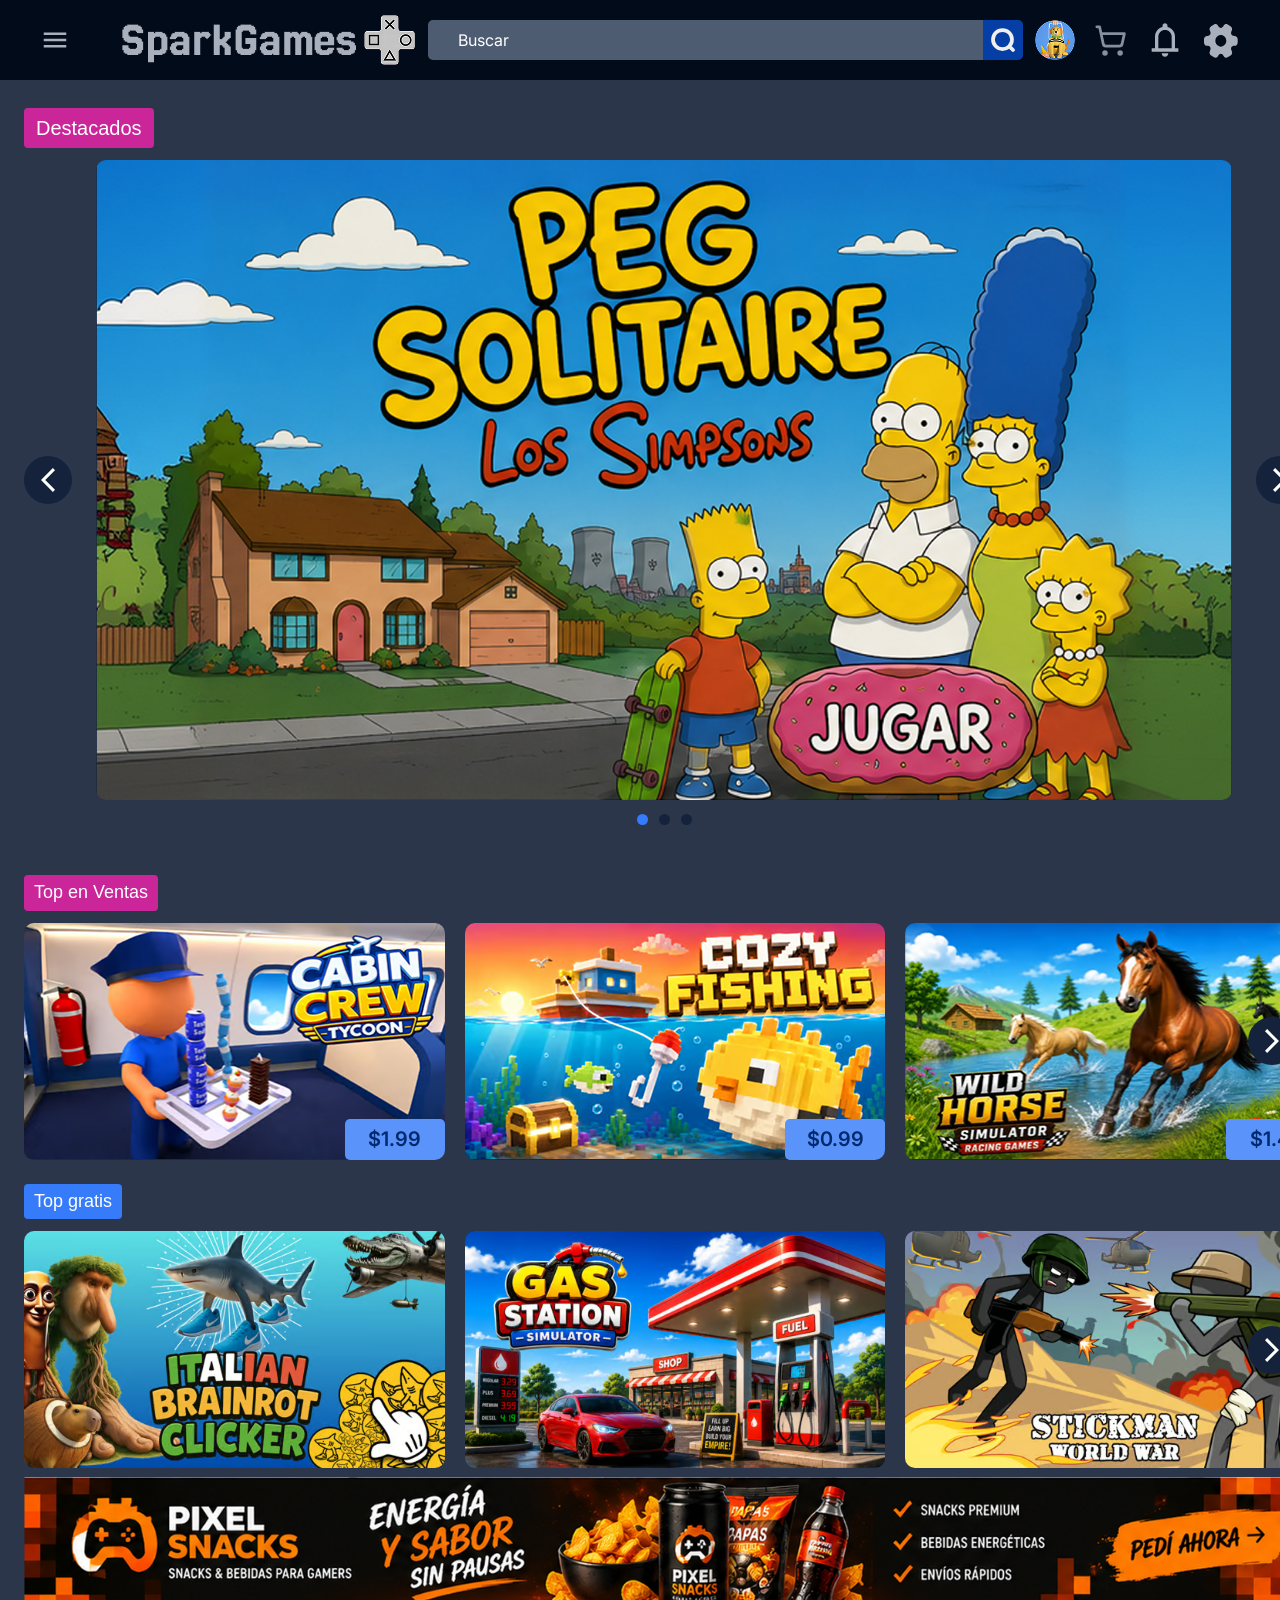
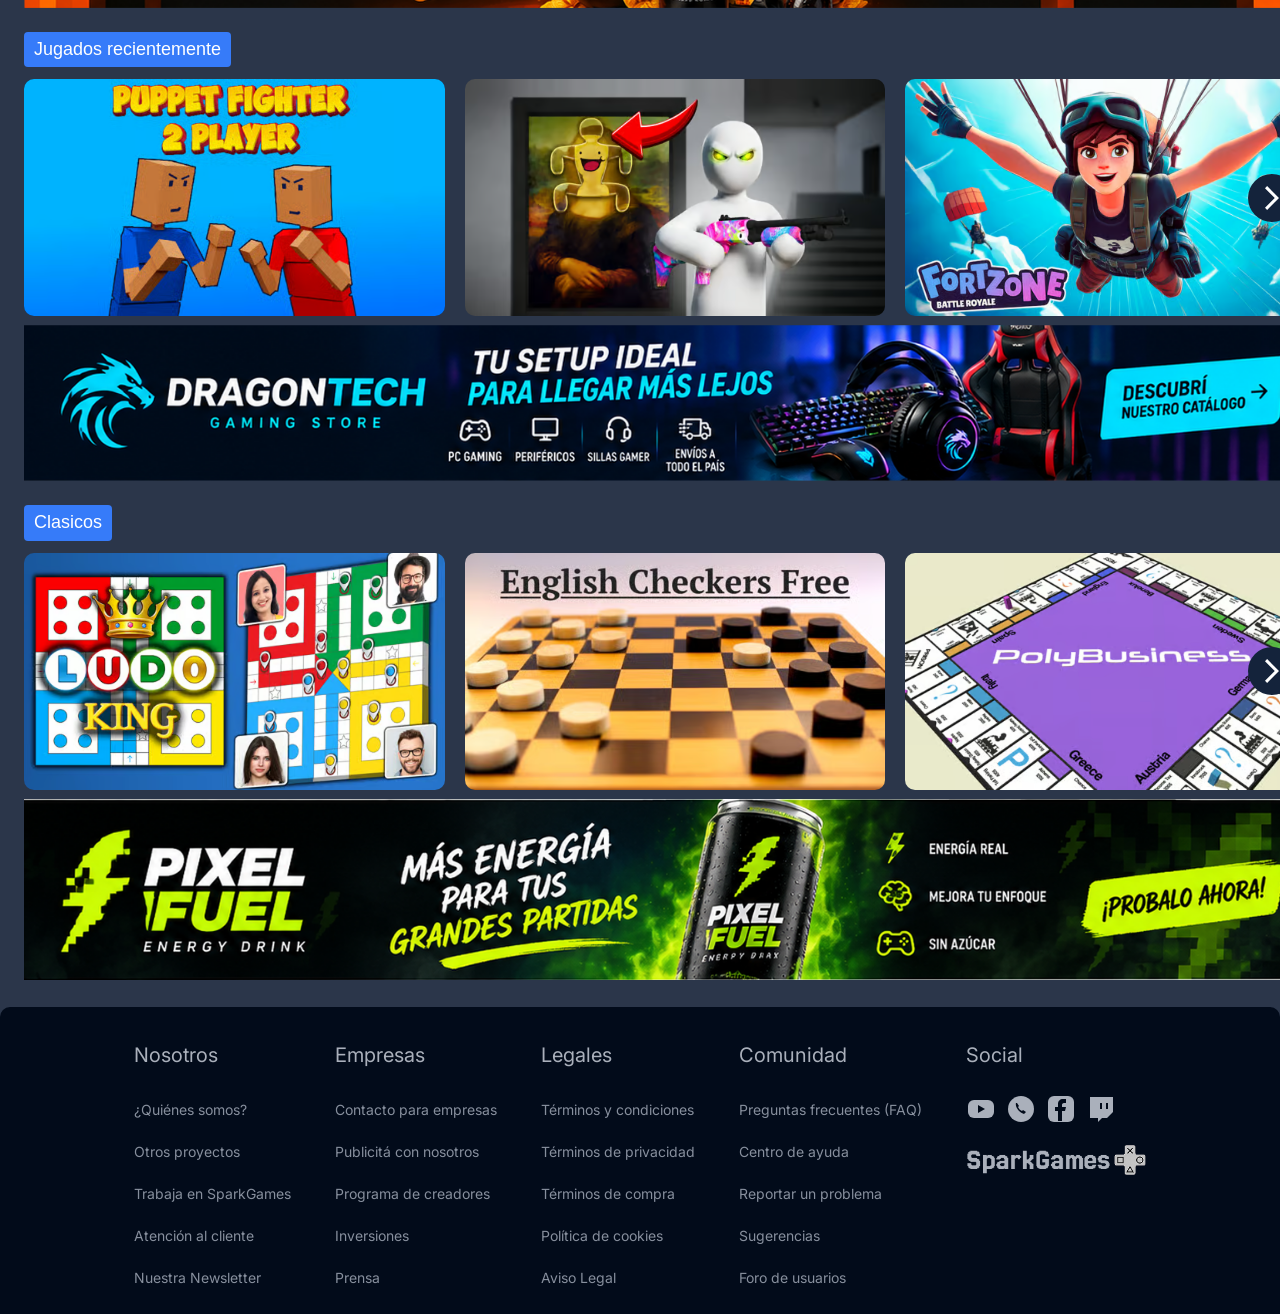
<file: index.html>
<!DOCTYPE html>
<html lang="es">
<head>
  <meta charset="UTF-8">
  <meta name="viewport" content="width=device-width, initial-scale=1.0">
  <title>SparkGames</title>
  <meta http-equiv="refresh" content="0; url=pages/home.html">
  <link rel="canonical" href="pages/home.html">
  <style>
    body { margin: 0; min-height: 100vh; display: grid; place-items: center;
           background: #2b364a; color: #aab0bb; font-family: Inter, sans-serif; }
    a { color: #5a93fa; }
  </style>
</head>
<body>
  <p>Redirigiendo a SparkGames… Si no pasa nada, <a href="pages/home.html">hacé clic acá</a>.</p>
  <script>window.location.replace('pages/home.html');</script>
</body>
</html>
</file>
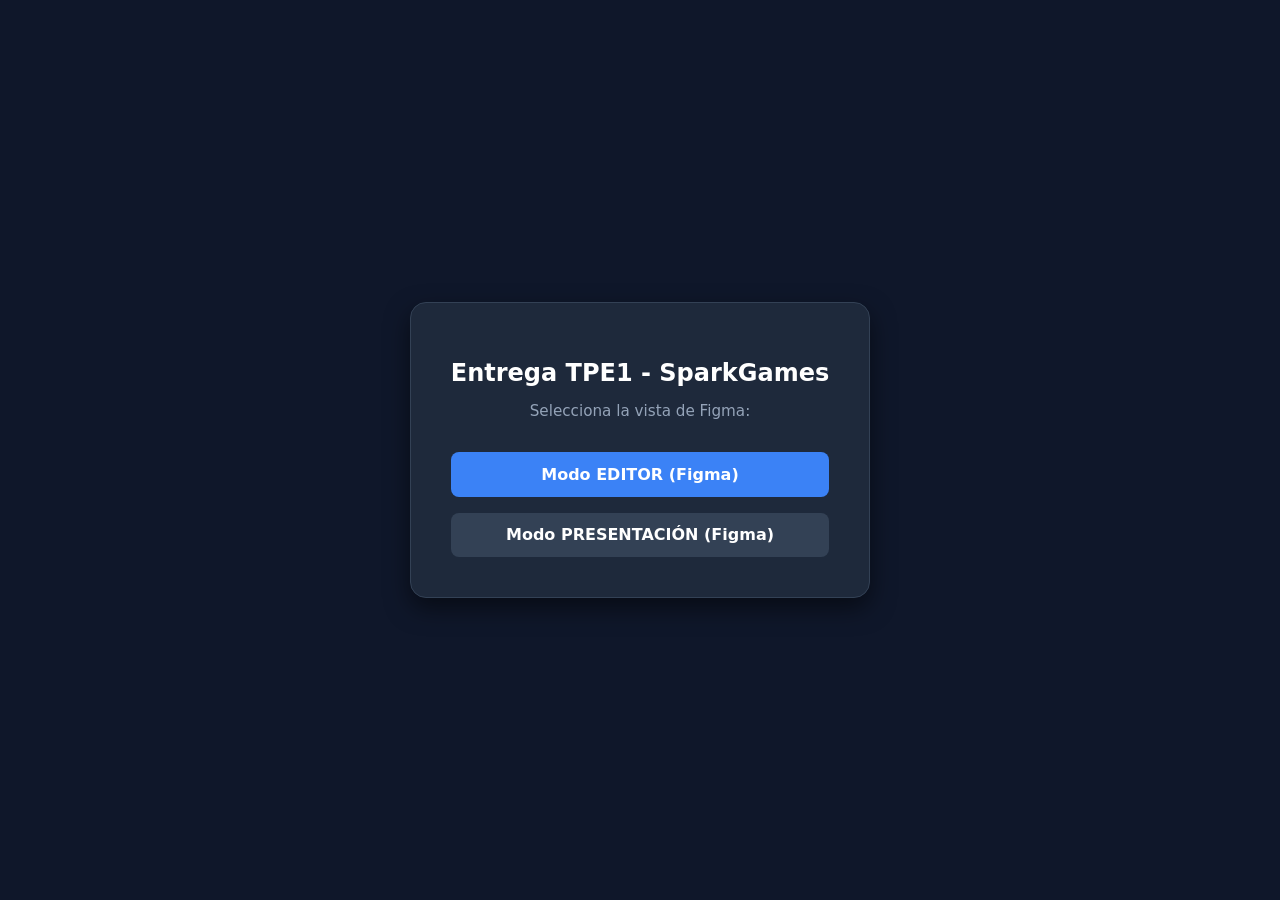
<file: figmaLinks.html>
<!DOCTYPE html>
<html lang="es">
<head>
  <meta charset="UTF-8">
  <meta name="viewport" content="width=device-width, initial-scale=1.0">
  <title>Entrega TPE1 - Diseños e Interfaces</title>
  <style>
    body {
      font-family: system-ui, -apple-system, sans-serif;
      background-color: #0f172a;
      color: #ffffff;
      display: flex;
      flex-direction: column;
      align-items: center;
      justify-content: center;
      min-height: 100vh;
      margin: 0;
    }
    .card {
      background-color: #1e293b;
      padding: 2.5rem;
      border-radius: 1rem;
      box-shadow: 0 10px 25px rgba(0,0,0,0.5);
      text-align: center;
      max-width: 450px;
      border: 1px solid #334155;
    }
    h1 { font-size: 1.5rem; margin-bottom: 0.5rem; }
    p { color: #94a3b8; font-size: 0.95rem; margin-bottom: 2rem; }
    .btn-container { display: flex; flex-direction: column; gap: 1rem; }
    .btn {
      display: inline-block;
      padding: 0.8rem 1.5rem;
      border-radius: 0.5rem;
      font-weight: 600;
      text-decoration: none;
      transition: background-color 0.2s;
    }
    .btn-primary { background-color: #3b82f6; color: white; }
    .btn-primary:hover { background-color: #2563eb; }
    .btn-secondary { background-color: #334155; color: white; }
    .btn-secondary:hover { background-color: #475569; }
  </style>
</head>
<body>
  <div class="card">
    <h1>Entrega TPE1 - SparkGames</h1>
    <p>Selecciona la vista de Figma:</p>
    <div class="btn-container">
      <a href="https://www.figma.com/design/j3zXO9DObqk4wZ2m1Y1Tbn/Design-System?node-id=0-1&m=dev&t=R2q29YB2IANbfPMS-1" class="btn btn-primary" target="_blank" rel="noopener">
        Modo EDITOR (Figma)
      </a>
      <a href="https://www.figma.com/proto/j3zXO9DObqk4wZ2m1Y1Tbn/Design-System?node-id=445-3209&t=KeVTAkB7LEJyPxyY-1" class="btn btn-secondary" target="_blank" rel="noopener">
        Modo PRESENTACIÓN (Figma)
      </a>
    </div>
  </div>
</body>
</html>
</file>
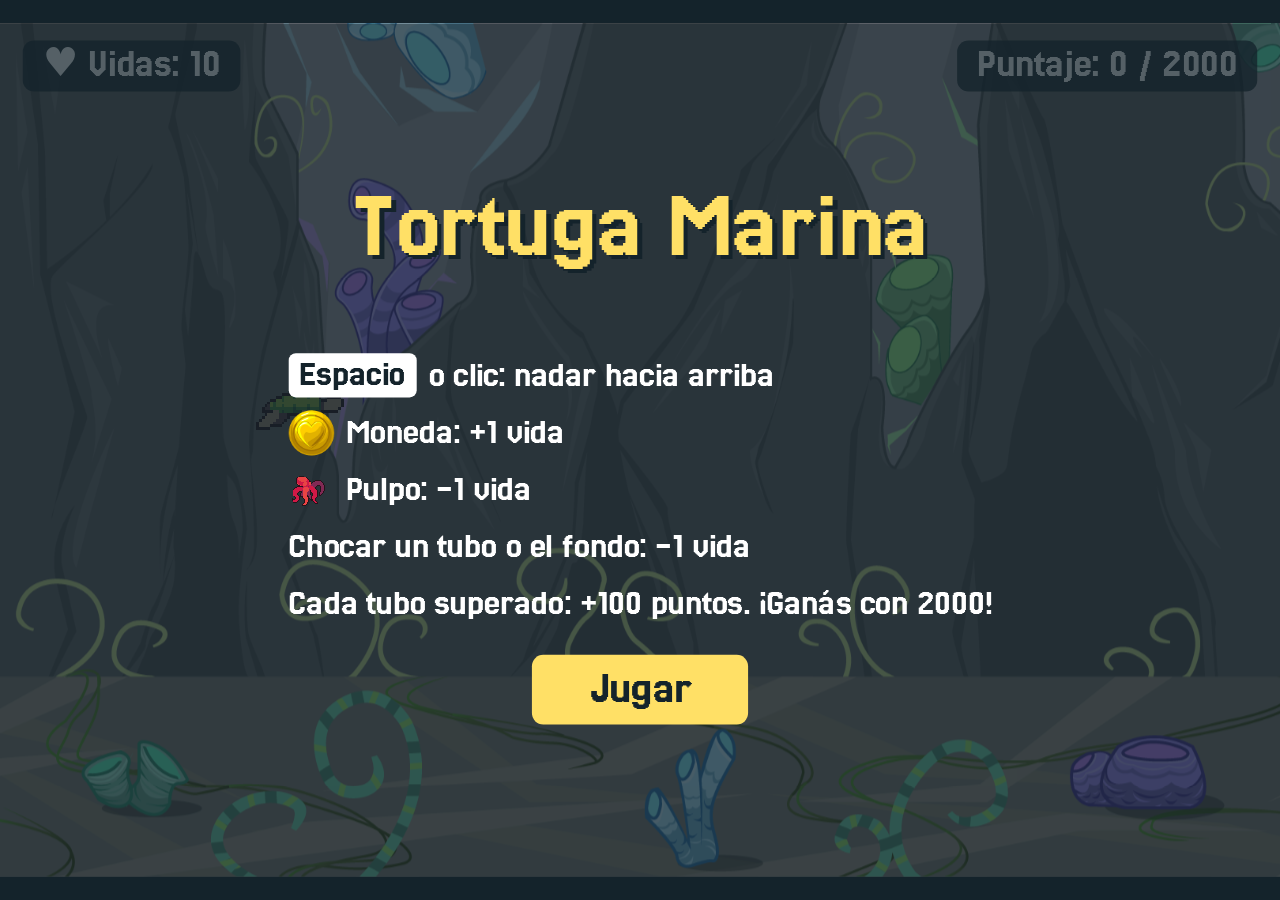
<file: fb/juego.html>
<!DOCTYPE html>
<html lang="es">
<head>
    <meta charset="UTF-8">
    <meta name="viewport" content="width=device-width, initial-scale=1.0">
    <title>Tortuga Marina</title>
    <link href="https://fonts.googleapis.com/css2?family=Jersey+25&display=swap" rel="stylesheet">
    <link rel="stylesheet" href="css/juego.css">
</head>
<body>
    <main id="juego" class="juego" aria-label="Juego Tortuga Marina">
        <div class="capa capa--1"></div>
        <div class="capa capa--2"></div>
        <div class="capa capa--3"></div>

        <div id="tortuga" class="tortuga">
            <div id="tortuga-sprite" class="tortuga__sprite"></div>
        </div>

        <div class="capa capa--4"></div>

        <div class="hud">
            <p id="vidas" class="hud__dato"></p>
            <p id="puntaje" class="hud__dato"></p>
        </div>

        <section id="pantalla" class="pantalla">
            <h1 id="pantalla-titulo" class="pantalla__titulo">Tortuga Marina</h1>
            <p id="mensaje-final" class="pantalla__mensaje"></p>
            <ul class="pantalla__ayuda">
                <li><kbd>Espacio</kbd> o clic: nadar hacia arriba</li>
                <li><span class="icono icono--moneda"></span> Moneda: +1 vida</li>
                <li><span class="icono icono--pulpo"></span> Pulpo: -1 vida</li>
                <li>Chocar un tubo o el fondo: -1 vida</li>
                <li>Cada tubo superado: +100 puntos. ¡Ganás con 2000!</li>
            </ul>
            <button id="boton-jugar" class="pantalla__boton" type="button">Jugar</button>
        </section>
    </main>

    <script src="js/juego.js"></script>
</body>
</html>
</file>
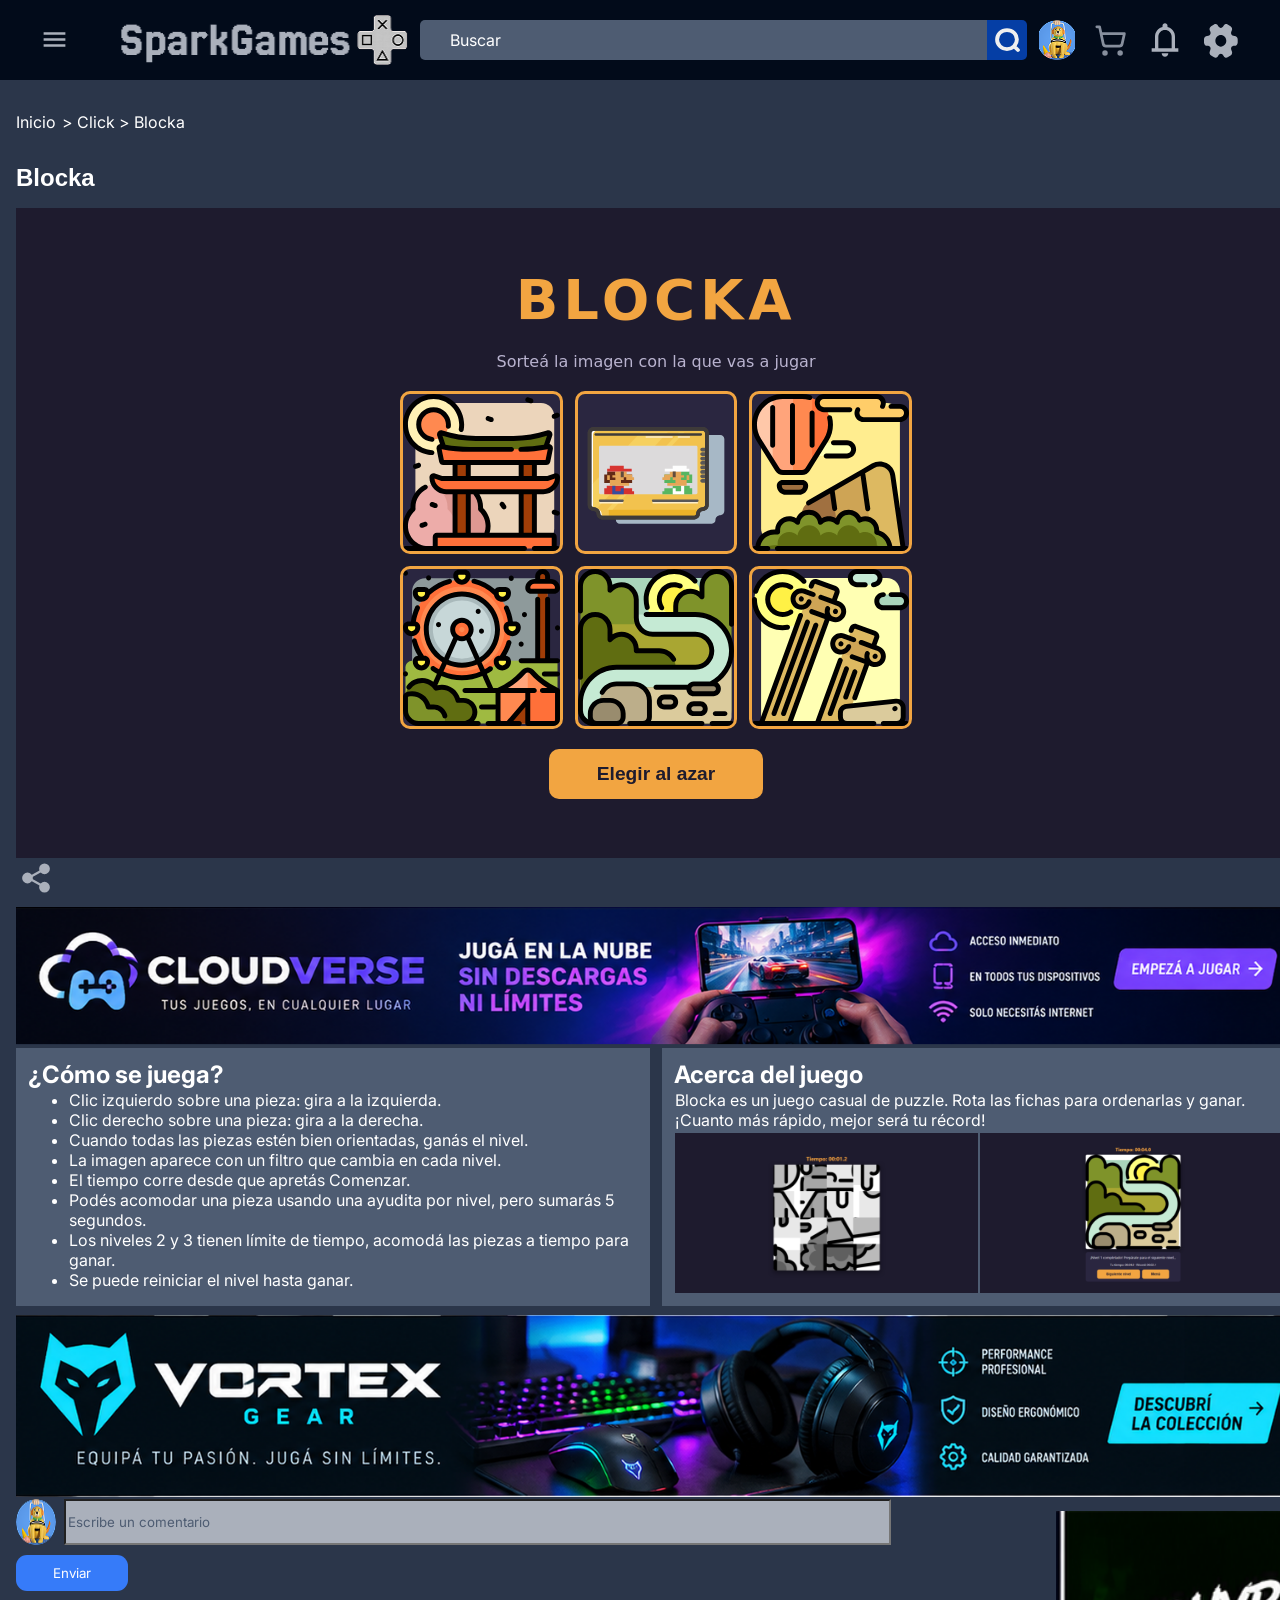
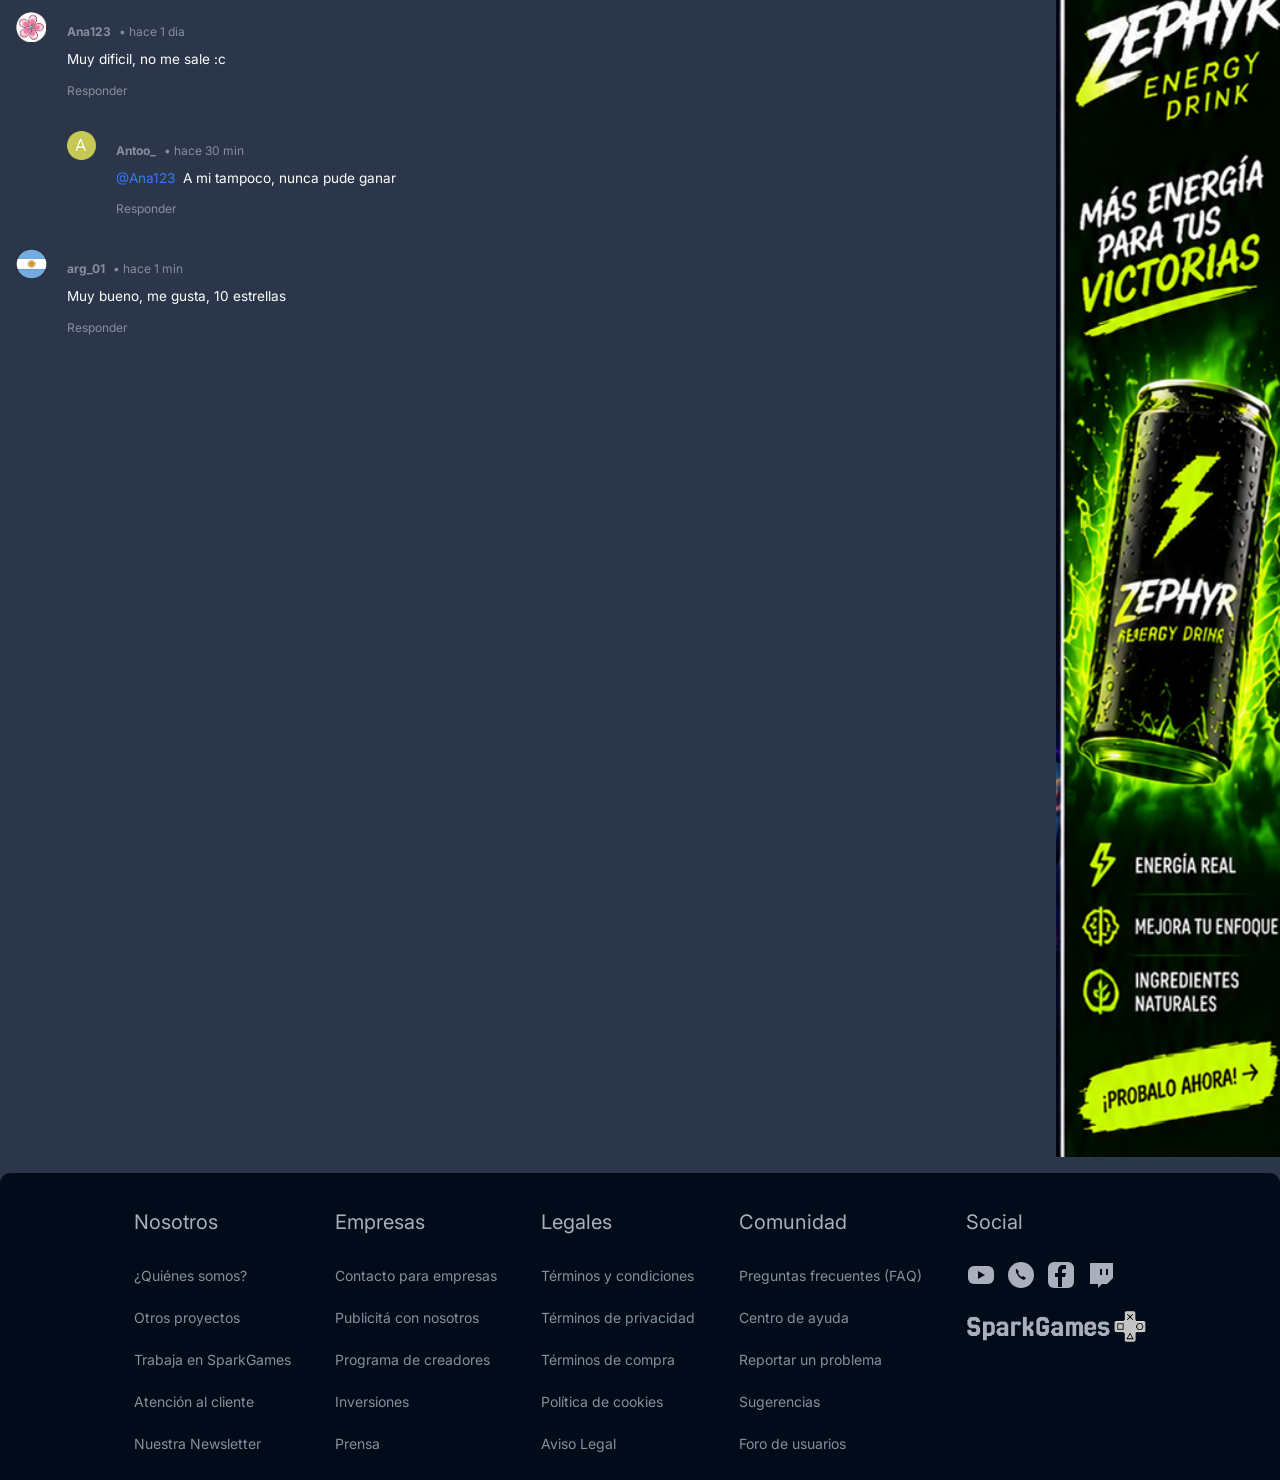
<file: pages/blocka.html>
<!DOCTYPE html>
<html lang="es">
<head>
    <meta charset="UTF-8">
    <meta name="viewport" content="width=device-width, initial-scale=1.0">
    <title>Blocka · SparkGames</title>
    <link rel="stylesheet" href="../css/style.css">
    <link rel="stylesheet" href="../css/ejecutar.css">
    <link rel="stylesheet" href="../css/footer.css">
    <link rel="stylesheet" href="../css/navbar.css">
    <link href="https://fonts.googleapis.com/css2?family=Inter:wght@400;500&family=Jersey+25&display=swap" rel="stylesheet">
</head>
<body>
    <header class="navbar">
        <input type="checkbox" id="menu-check" class="navbar__check">

        <div class="navbar__izquierda">
            <label for="menu-check" class="navbar__boton-menu" aria-label="Abrir menú">
            <img src="../img/icons/menu_hamburguesa.svg" alt="">
            </label>
            <a href="home.html">
            <img class="navbar__logo" src="../img/Logo completo.png" alt="SparkGames">
            </a>
        </div>

        <form class="buscador" role="search">
            <input class="buscador__input" type="text" placeholder="Buscar">
            <button class="buscador__boton" type="submit" aria-label="Buscar">
            <img src="../img/icons/lupa.svg" alt="">
            </button>
        </form>

        <div class="navbar__iconos">
            <a href="login.html"><img class="navbar__icono" src="../img/perfil_1.png" alt="Iniciar sesión"></a>
            <img class="navbar__icono" src="../img/icons/carrito_header.svg" alt="Carrito">
            <img class="navbar__icono navbar__icono--escritorio" src="../img/icons/notificaciones.svg" alt="Notificaciones">
            <img class="navbar__icono navbar__icono--escritorio" src="../img/icons/ajustes.svg" alt="Ajustes">
        </div>

        <!-- ========== MENÚ HAMBURGUESA ========== -->
        <nav class="menu-lateral">
            <ul class="menu-lateral__lista">
            <li><a class="menu-lateral__item" href="home.html"><img class="menu-lateral__icono" src="../img/icons/icono_home.svg" alt="">Inicio</a></li>
            <li><a class="menu-lateral__item" href="#"><img class="menu-lateral__icono" src="../img/icons/shopping_cart.svg" alt="">Carrito</a></li>
            <li><a class="menu-lateral__item" href="#"><img class="menu-lateral__icono" src="../img/icons/icono_top.svg" alt="">Top en ventas</a></li>
            <li><a class="menu-lateral__item" href="#"><img class="menu-lateral__icono" src="../img/icons/nuevo_icon.svg" alt="">Nuevos</a></li>
            <li><a class="menu-lateral__item" href="#"><img class="menu-lateral__icono" src="../img/icons/update_icon.svg" alt="">Actualizados</a></li>
            <li><a class="menu-lateral__item" href="#"><img class="menu-lateral__icono" src="../img/icons/premio_icon.svg" alt="">Premiados</a></li>
            <li><a class="menu-lateral__item" href="#"><img class="menu-lateral__icono" src="../img/icons/multiplayer_icon.svg" alt="">Multijugador</a></li>
            <li><a class="menu-lateral__item" href="#"><img class="menu-lateral__icono" src="../img/icons/leaderboard_icon.svg" alt="">Tablas de clasificación</a></li>
            </ul>

            <hr class="menu-lateral__divisor">

            <ul class="menu-lateral__lista">
            <li><a class="menu-lateral__item" href="#"><img class="menu-lateral__icono" src="../img/icons/accion_icon.svg" alt="">Accion</a></li>
            <li><a class="menu-lateral__item" href="#"><img class="menu-lateral__icono" src="../img/icons/arcade_icon.svg" alt="">Arcade</a></li>
            <li><a class="menu-lateral__item" href="#"><img class="menu-lateral__icono" src="../img/icons/icono_aventura.svg" alt="">Aventuras</a></li>
            <li><a class="menu-lateral__item" href="#"><img class="menu-lateral__icono" src="../img/icons/icono_click.svg" alt="">Click</a></li>
            <li><a class="menu-lateral__item" href="#"><img class="menu-lateral__icono" src="../img/icons/conducir_icon.svg" alt="">Conducir</a></li>
            <li><a class="menu-lateral__item" href="#"><img class="menu-lateral__icono" src="../img/icons/deportes_icon.svg" alt="">Deportes</a></li>
            <li><a class="menu-lateral__item" href="#"><img class="menu-lateral__icono" src="../img/icons/target.svg" alt="">Disparos</a></li>
            <li><a class="menu-lateral__item" href="#"><img class="menu-lateral__icono" src="../img/icons/cartas_icon.svg" alt="">Cartas</a></li>
            <li><a class="menu-lateral__item" href="#"><img class="menu-lateral__icono" src="../img/icons/io_icon.svg" alt="">.io</a></li>
            <li><a class="menu-lateral__item" href="#"><img class="menu-lateral__icono" src="../img/icons/mesa_icon.svg" alt="">Mesa</a></li>
            <li><a class="menu-lateral__item" href="#"><img class="menu-lateral__icono" src="../img/icons/puzzle_icon.svg" alt="">Puzzle</a></li>
            </ul>
        </nav>
    </header>

    <div class="bodyHome">
        <div class="hor">
            <a id="linkHome" href="home.html">Inicio </a>
            <p>> Click > Blocka</p>
        </div>
        <h1>Blocka</h1>
        <div>
            <iframe id="areaJuego" src="../blocka/juego.html" title="Blocka"></iframe>
            <div class="compartir">
                <button class="btn-compartir" id="btnCompartir">
                    <svg viewBox="0 0 24 24" fill="currentColor" stroke="currentColor" stroke-width="1.6" stroke-linecap="round">
                    <path d="M8.5 11l7-4M8.5 13l7 4" fill="none"/>
                    <circle class="nodo" cx="18" cy="5.5" r="3"/>
                    <circle class="nodo" cx="6" cy="12" r="3"/>
                    <circle class="nodo" cx="18" cy="18.5" r="3"/>
                    </svg>
                </button>
                <div class="panel" id="panel">
                    <p>Compartir este juego</p>
                    <div class="hor">
                        <img src="../img/facebook.svg" alt="">
                        <img src="../img/whatsapp.svg" alt="">
                        <img src="../img/sms.svg" alt="">
                        <img src="../img/correo.svg" alt="">
                    </div>
                </div>
            </div>
            <img class="fillScreen" src="../img/publi_3.png" alt="">
        </div>
        <div class="hor infoJuego">
            <div class="secInfo">
                <h2>¿Cómo se juega?</h2>
                <ul>
                    <li>Clic izquierdo sobre una pieza: gira a la izquierda.</li>
                    <li>Clic derecho sobre una pieza: gira a la derecha.</li>
                    <li>Cuando todas las piezas estén bien orientadas, ganás el nivel.</li>
                    <li>La imagen aparece con un filtro que cambia en cada nivel.</li>
                    <li>El tiempo corre desde que apretás Comenzar.</li>
                    <li>Podés acomodar una pieza usando una ayudita por nivel, pero sumarás 5 segundos.</li>
                    <li>Los niveles 2 y 3 tienen límite de tiempo, acomodá las piezas a tiempo
                        para ganar.</li>
                    <li>Se puede reiniciar el nivel hasta ganar.</li>
                </ul>
            </div>
            <div class="secInfo">
                <h2>Acerca del juego</h2>
                <p>Blocka es un juego casual de puzzle. Rota las fichas para ordenarlas y ganar. ¡Cuanto más rápido, mejor será tu récord! </p>
                <div class="hor">
                    <img class="fillScreen" src="../img/blocka1.svg" alt="">
                    <img class="fillScreen" src="../img/blocka2.svg" alt="">
                </div>
            </div>
        </div>
        <img class="fillScreen" src="../img/publi_1.png" alt="">
        <div class="hor comentarios-layout">
            <div class="comentarios">
                <form action="" method="post">
                    <div class="hor">
                        <img src="../img/perfil_1.png" alt="">
                        <input type="text" name="" id="textInput" placeholder="Escribe un comentario">
                    </div>
                    <button class="btn-enviar" type="button">Enviar</button>
                </form>
                <div class="cajaComentario">
                    <div class="hor comentario">
                        <img src="../img/perfil_2.png" alt=""> 
                        <div class="comentarioText">
                            <div class="hor headCom">
                                <p class="user">Ana123 </p> 
                                <p>• hace 1 dia</p>
                            </div>
                            <p class="bodyCom">Muy dificil, no me sale :c</p>
                            <p class="rCom">Responder</p>
                        </div>
                    </div>
                    <div class="hor comentario respuesta">
                        <img src="../img/perfil_3.png" alt=""> 
                        <div class="comentarioText">
                            <div class="hor headCom">
                                <p class="user">Antoo_</p> 
                                <p>• hace 30 min</p>
                            </div>
                            <div class="hor bodyCom">
                                <p class="arroba">@Ana123 </p>
                                <p> A mi tampoco, nunca pude ganar</p> 
                            </div>
                            
                            <p class="rCom">Responder</p>
                        </div>
                    </div>
                    <div class="hor comentario">
                        <img src="../img/perfil_4.png" alt=""> 
                        <div class="comentarioText">
                            <div class="hor headCom">
                                <p class="user">arg_01</p> 
                                <p>• hace 1 min</p>
                            </div>
                            <p class="bodyCom">Muy bueno, me gusta, 10 estrellas</p>
                            <p class="rCom">Responder</p>
                        </div>
                    </div>
                </div>
               
            </div>
            <img class="banner" src="../img/publi_6.png" alt="">
        </div>
    </div>

    <footer class="pie">
        <nav class="columna-pie"><h2>Nosotros</h2><a href="#">¿Quiénes somos?</a><a href="#">Otros proyectos</a><a href="#">Trabaja en SparkGames</a><a href="#">Atención al cliente</a><a href="#">Nuestra Newsletter</a></nav>
        <nav class="columna-pie"><h2>Empresas</h2><a href="#">Contacto para empresas</a><a href="#">Publicitá con nosotros</a><a href="#">Programa de creadores</a><a href="#">Inversiones</a><a href="#">Prensa</a></nav>
        <nav class="columna-pie"><h2>Legales</h2><a href="#">Términos y condiciones</a><a href="#">Términos de privacidad</a><a href="#">Términos de compra</a><a href="#">Política de cookies</a><a href="#">Aviso Legal</a></nav>
        <nav class="columna-pie"><h2>Comunidad</h2><a href="#">Preguntas frecuentes (FAQ)</a><a href="#">Centro de ayuda</a><a href="#">Reportar un problema</a><a href="#">Sugerencias</a><a href="#">Foro de usuarios</a></nav>

        <div class="columna-pie">
        <h2>Social</h2>
        <div class="iconos-redes">
            <a href="#"><svg viewBox="0 0 30 30"><rect x="2" y="6" width="26" height="18" rx="6"/><path class="icono-detalle" d="M12 11l7 4-7 4z"/></svg></a>
            <a href="#"><svg viewBox="0 0 30 30"><circle cx="15" cy="15" r="13"/><path class="icono-detalle" d="M10 9c-1 3 2 9 8 11l2-2-3-2-1 1c-2-1-3-2-4-4l1-1-2-3z"/></svg></a>
            <a href="#"><svg viewBox="0 0 30 30"><rect x="2" y="2" width="26" height="26" rx="6"/><path class="icono-detalle" d="M16 27V17h3l1-4h-4v-2c0-1 .5-2 2-2h2V5h-3c-3 0-5 2-5 5v3h-3v4h3v10z"/></svg></a>
            <a href="#"><svg viewBox="0 0 30 30"><path d="M4 3h23v15l-6 6h-5l-4 4v-4H4z"/><path class="icono-detalle" d="M14 9h2v6h-2zm6 0h2v6h-2z"/></svg></a>
        </div>
        <img class="logo-pie" src="../img/Logo completo.png" alt="SparkGames">
        </div>
    </footer>

    <script src="../js/ejecutar.js"></script>
</body>
</html>
</file>
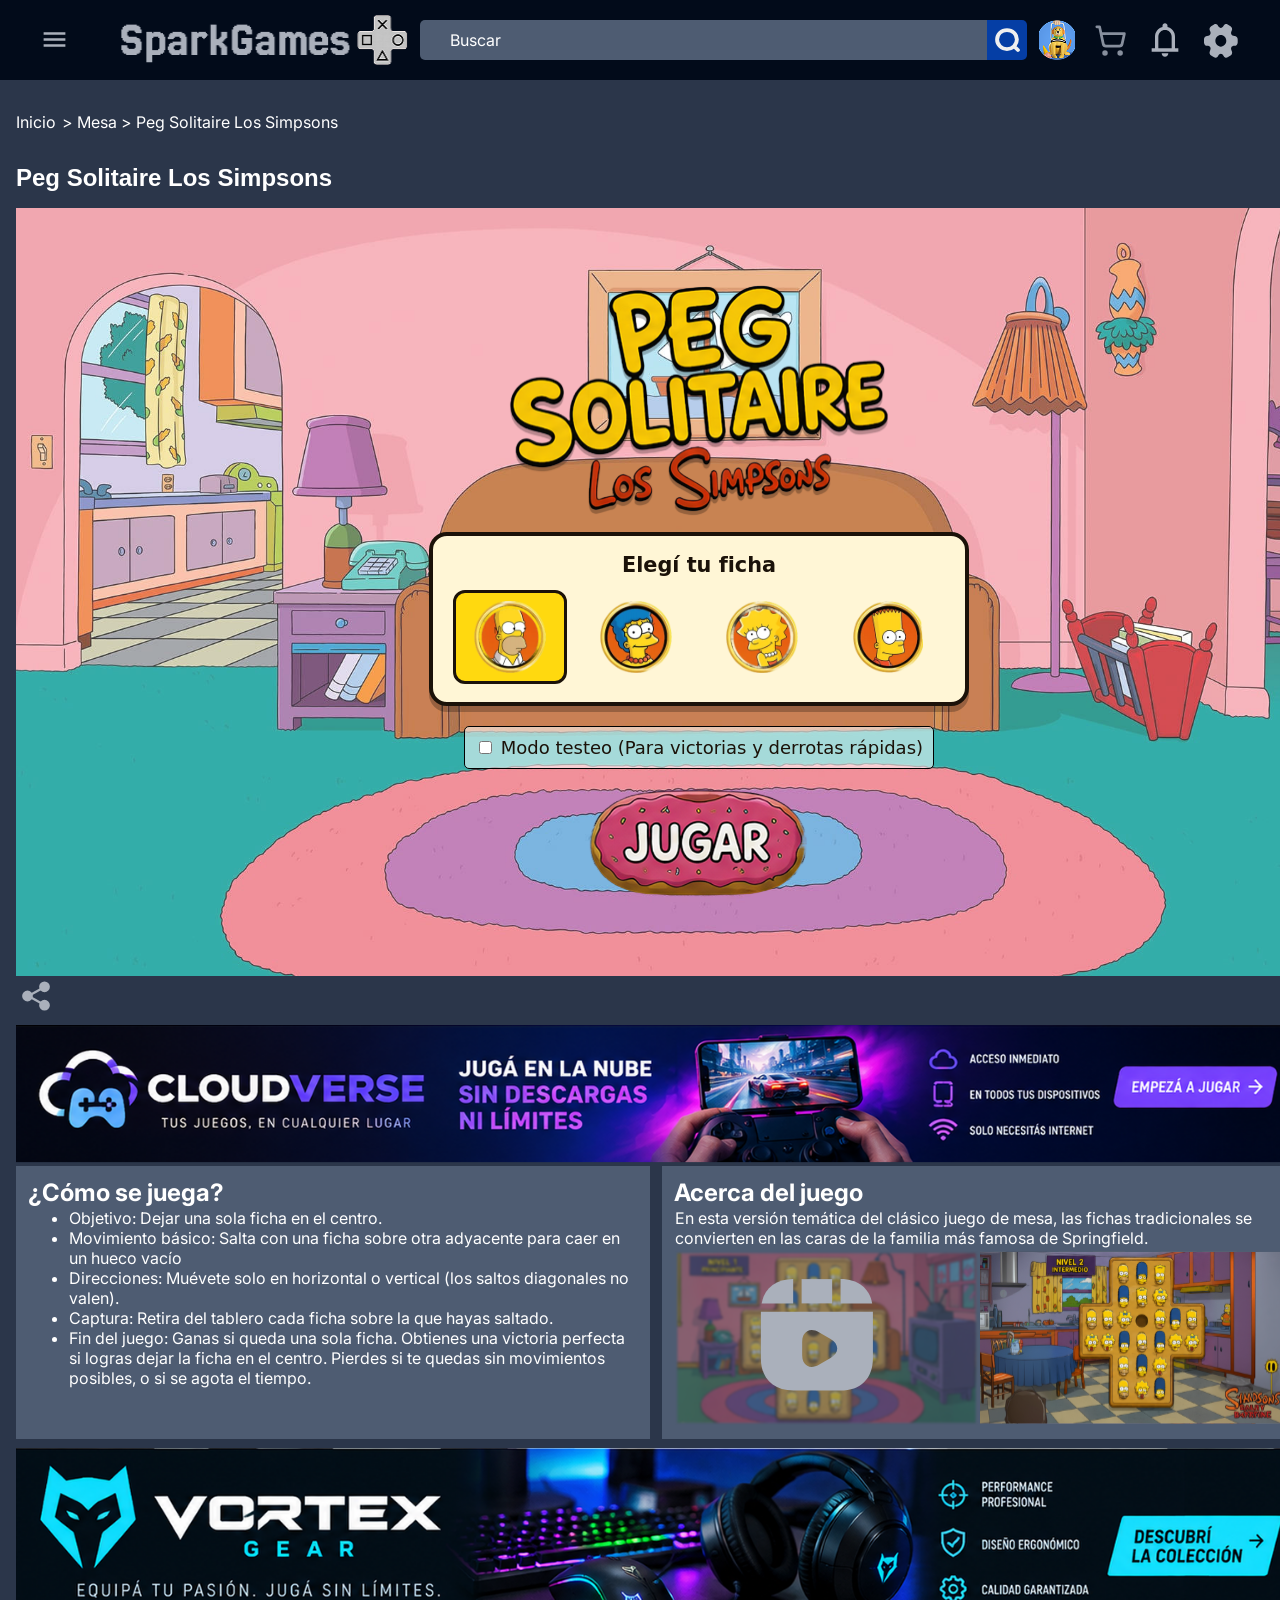
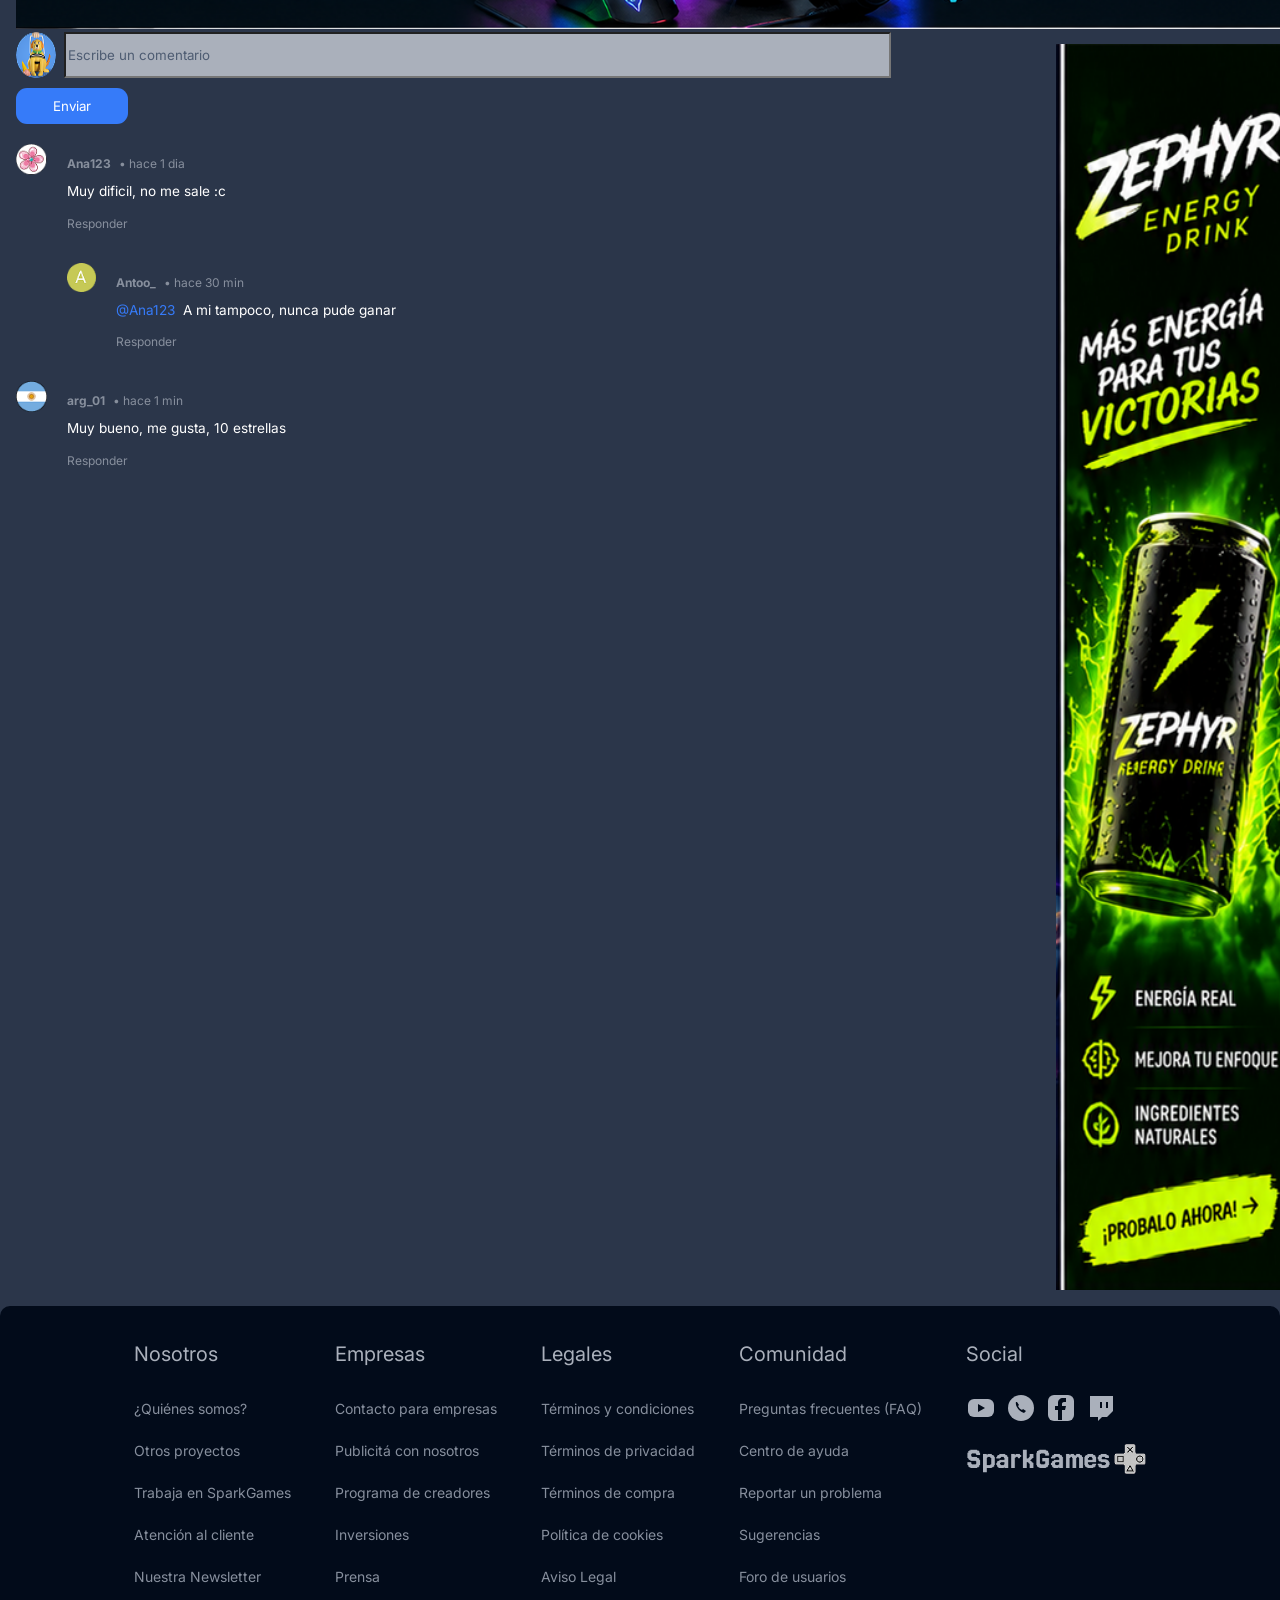
<file: pages/ejecutar.html>
<!DOCTYPE html>
<html lang="es">
<head>
    <meta charset="UTF-8">
    <meta name="viewport" content="width=device-width, initial-scale=1.0">
    <title>Peg Solitaire Los Simpsons · SparkGames</title>
    <link rel="stylesheet" href="../css/style.css">
    <link rel="stylesheet" href="../css/ejecutar.css">
    <link rel="stylesheet" href="../css/footer.css">
    <link rel="stylesheet" href="../css/navbar.css">
    <link href="https://fonts.googleapis.com/css2?family=Inter:wght@400;500&family=Jersey+25&display=swap" rel="stylesheet">
</head>
<body>
    <header class="navbar">
        <input type="checkbox" id="menu-check" class="navbar__check">

        <div class="navbar__izquierda">
            <label for="menu-check" class="navbar__boton-menu" aria-label="Abrir menú">
            <img src="../img/icons/menu_hamburguesa.svg" alt="">
            </label>
            <a href="home.html">
            <img class="navbar__logo" src="../img/Logo completo.png" alt="SparkGames">
            </a>
        </div>

        <form class="buscador" role="search">
            <input class="buscador__input" type="text" placeholder="Buscar">
            <button class="buscador__boton" type="submit" aria-label="Buscar">
            <img src="../img/icons/lupa.svg" alt="">
            </button>
        </form>

        <div class="navbar__iconos">
            <a href="login.html"><img class="navbar__icono" src="../img/perfil_1.png" alt="Iniciar sesión"></a>
            <img class="navbar__icono" src="../img/icons/carrito_header.svg" alt="Carrito">
            <img class="navbar__icono navbar__icono--escritorio" src="../img/icons/notificaciones.svg" alt="Notificaciones">
            <img class="navbar__icono navbar__icono--escritorio" src="../img/icons/ajustes.svg" alt="Ajustes">
        </div>

        <!-- ========== MENÚ HAMBURGUESA ========== -->
        <nav class="menu-lateral">
            <ul class="menu-lateral__lista">
            <li><a class="menu-lateral__item" href="home.html"><img class="menu-lateral__icono" src="../img/icons/icono_home.svg" alt="">Inicio</a></li>
            <li><a class="menu-lateral__item" href="#"><img class="menu-lateral__icono" src="../img/icons/shopping_cart.svg" alt="">Carrito</a></li>
            <li><a class="menu-lateral__item" href="#"><img class="menu-lateral__icono" src="../img/icons/icono_top.svg" alt="">Top en ventas</a></li>
            <li><a class="menu-lateral__item" href="#"><img class="menu-lateral__icono" src="../img/icons/nuevo_icon.svg" alt="">Nuevos</a></li>
            <li><a class="menu-lateral__item" href="#"><img class="menu-lateral__icono" src="../img/icons/update_icon.svg" alt="">Actualizados</a></li>
            <li><a class="menu-lateral__item" href="#"><img class="menu-lateral__icono" src="../img/icons/premio_icon.svg" alt="">Premiados</a></li>
            <li><a class="menu-lateral__item" href="#"><img class="menu-lateral__icono" src="../img/icons/multiplayer_icon.svg" alt="">Multijugador</a></li>
            <li><a class="menu-lateral__item" href="#"><img class="menu-lateral__icono" src="../img/icons/leaderboard_icon.svg" alt="">Tablas de clasificación</a></li>
            </ul>

            <hr class="menu-lateral__divisor">

            <ul class="menu-lateral__lista">
            <li><a class="menu-lateral__item" href="#"><img class="menu-lateral__icono" src="../img/icons/accion_icon.svg" alt="">Accion</a></li>
            <li><a class="menu-lateral__item" href="#"><img class="menu-lateral__icono" src="../img/icons/arcade_icon.svg" alt="">Arcade</a></li>
            <li><a class="menu-lateral__item" href="#"><img class="menu-lateral__icono" src="../img/icons/icono_aventura.svg" alt="">Aventuras</a></li>
            <li><a class="menu-lateral__item" href="#"><img class="menu-lateral__icono" src="../img/icons/icono_click.svg" alt="">Click</a></li>
            <li><a class="menu-lateral__item" href="#"><img class="menu-lateral__icono" src="../img/icons/conducir_icon.svg" alt="">Conducir</a></li>
            <li><a class="menu-lateral__item" href="#"><img class="menu-lateral__icono" src="../img/icons/deportes_icon.svg" alt="">Deportes</a></li>
            <li><a class="menu-lateral__item" href="#"><img class="menu-lateral__icono" src="../img/icons/target.svg" alt="">Disparos</a></li>
            <li><a class="menu-lateral__item" href="#"><img class="menu-lateral__icono" src="../img/icons/cartas_icon.svg" alt="">Cartas</a></li>
            <li><a class="menu-lateral__item" href="#"><img class="menu-lateral__icono" src="../img/icons/io_icon.svg" alt="">.io</a></li>
            <li><a class="menu-lateral__item" href="#"><img class="menu-lateral__icono" src="../img/icons/mesa_icon.svg" alt="">Mesa</a></li>
            <li><a class="menu-lateral__item" href="#"><img class="menu-lateral__icono" src="../img/icons/puzzle_icon.svg" alt="">Puzzle</a></li>
            </ul>
        </nav>
    </header>

    <div class="bodyHome">
        <div class="hor">
            <a id="linkHome" href="home.html">Inicio </a>
            <p>> Mesa > Peg Solitaire Los Simpsons</p>
        </div>
        <h1>Peg Solitaire Los Simpsons</h1>
        <div>
            <iframe id="gameFrame" src="../ps/index.html" title="Peg solitaire Los Simpsons"></iframe>
            <div class="compartir">
                <button class="btn-compartir" id="btnCompartir">
                    <svg viewBox="0 0 24 24" fill="currentColor" stroke="currentColor" stroke-width="1.6" stroke-linecap="round">
                    <path d="M8.5 11l7-4M8.5 13l7 4" fill="none"/>
                    <circle class="nodo" cx="18" cy="5.5" r="3"/>
                    <circle class="nodo" cx="6" cy="12" r="3"/>
                    <circle class="nodo" cx="18" cy="18.5" r="3"/>
                    </svg>
                </button>
                <div class="panel" id="panel">
                    <p>Compartir este juego</p>
                    <div class="hor">
                        <img src="../img/facebook.svg" alt="">
                        <img src="../img/whatsapp.svg" alt="">
                        <img src="../img/sms.svg" alt="">
                        <img src="../img/correo.svg" alt="">
                    </div>
                </div>
            </div>
            <img class="fillScreen" src="../img/publi_3.png" alt="">
        </div>
        <div class="hor infoJuego">
            <div class="secInfo">
                <h2>¿Cómo se juega?</h2>
                <ul>
                    <li>Objetivo: Dejar una sola ficha en el centro. </li>
                    <li>Movimiento básico: Salta con una ficha sobre otra adyacente para caer en un hueco vacío</li>
                    <li>Direcciones: Muévete solo en horizontal o vertical (los saltos diagonales no valen).</li>
                    <li>Captura: Retira del tablero cada ficha sobre la que hayas saltado.</li>
                    <li>Fin del juego: Ganas si queda una sola ficha. Obtienes una victoria perfecta si logras dejar la ficha en el centro. Pierdes si te quedas sin movimientos posibles, o si se agota el tiempo.</li>
                </ul>
            </div>
            <div class="secInfo">
                <h2>Acerca del juego</h2>
                <p>En esta versión temática del clásico juego de mesa, las fichas tradicionales se convierten en las caras de la familia más famosa de Springfield. </p>
                <div class="hor">
                    <img class="fillScreen" src="../img/preview_vid.svg" alt="">
                    <img class="fillScreen" src="../img/preview_img.svg" alt="">
                </div>
            </div>
        </div>
        <img class="fillScreen" src="../img/publi_1.png" alt="">
        <div class="hor comentarios-layout">
            <div class="comentarios">
                <form action="" method="post">
                    <div class="hor">
                        <img src="../img/perfil_1.png" alt="">
                        <input type="text" name="" id="textInput" placeholder="Escribe un comentario">
                    </div>
                    <button class="btn-enviar" type="button">Enviar</button>
                </form>
                <div class="cajaComentario">
                    <div class="hor comentario">
                        <img src="../img/perfil_2.png" alt=""> 
                        <div class="comentarioText">
                            <div class="hor headCom">
                                <p class="user">Ana123 </p> 
                                <p>• hace 1 dia</p>
                            </div>
                            <p class="bodyCom">Muy dificil, no me sale :c</p>
                            <p class="rCom">Responder</p>
                        </div>
                    </div>
                    <div class="hor comentario respuesta">
                        <img src="../img/perfil_3.png" alt=""> 
                        <div class="comentarioText">
                            <div class="hor headCom">
                                <p class="user">Antoo_</p> 
                                <p>• hace 30 min</p>
                            </div>
                            <div class="hor bodyCom">
                                <p class="arroba">@Ana123 </p>
                                <p> A mi tampoco, nunca pude ganar</p> 
                            </div>
                            
                            <p class="rCom">Responder</p>
                        </div>
                    </div>
                    <div class="hor comentario">
                        <img src="../img/perfil_4.png" alt=""> 
                        <div class="comentarioText">
                            <div class="hor headCom">
                                <p class="user">arg_01</p> 
                                <p>• hace 1 min</p>
                            </div>
                            <p class="bodyCom">Muy bueno, me gusta, 10 estrellas</p>
                            <p class="rCom">Responder</p>
                        </div>
                    </div>
                </div>
               
            </div>
            <img class="banner" src="../img/publi_6.png" alt="">
        </div>
    </div>

    <footer class="pie">
        <nav class="columna-pie"><h2>Nosotros</h2><a href="#">¿Quiénes somos?</a><a href="#">Otros proyectos</a><a href="#">Trabaja en SparkGames</a><a href="#">Atención al cliente</a><a href="#">Nuestra Newsletter</a></nav>
        <nav class="columna-pie"><h2>Empresas</h2><a href="#">Contacto para empresas</a><a href="#">Publicitá con nosotros</a><a href="#">Programa de creadores</a><a href="#">Inversiones</a><a href="#">Prensa</a></nav>
        <nav class="columna-pie"><h2>Legales</h2><a href="#">Términos y condiciones</a><a href="#">Términos de privacidad</a><a href="#">Términos de compra</a><a href="#">Política de cookies</a><a href="#">Aviso Legal</a></nav>
        <nav class="columna-pie"><h2>Comunidad</h2><a href="#">Preguntas frecuentes (FAQ)</a><a href="#">Centro de ayuda</a><a href="#">Reportar un problema</a><a href="#">Sugerencias</a><a href="#">Foro de usuarios</a></nav>

        <div class="columna-pie">
        <h2>Social</h2>
        <div class="iconos-redes">
            <a href="#"><svg viewBox="0 0 30 30"><rect x="2" y="6" width="26" height="18" rx="6"/><path class="icono-detalle" d="M12 11l7 4-7 4z"/></svg></a>
            <a href="#"><svg viewBox="0 0 30 30"><circle cx="15" cy="15" r="13"/><path class="icono-detalle" d="M10 9c-1 3 2 9 8 11l2-2-3-2-1 1c-2-1-3-2-4-4l1-1-2-3z"/></svg></a>
            <a href="#"><svg viewBox="0 0 30 30"><rect x="2" y="2" width="26" height="26" rx="6"/><path class="icono-detalle" d="M16 27V17h3l1-4h-4v-2c0-1 .5-2 2-2h2V5h-3c-3 0-5 2-5 5v3h-3v4h3v10z"/></svg></a>
            <a href="#"><svg viewBox="0 0 30 30"><path d="M4 3h23v15l-6 6h-5l-4 4v-4H4z"/><path class="icono-detalle" d="M14 9h2v6h-2zm6 0h2v6h-2z"/></svg></a>
        </div>
        <img class="logo-pie" src="../img/Logo completo.png" alt="SparkGames">
        </div>
    </footer>

    <script src="../js/ejecutar.js"></script>
</body>
</html>
</file>
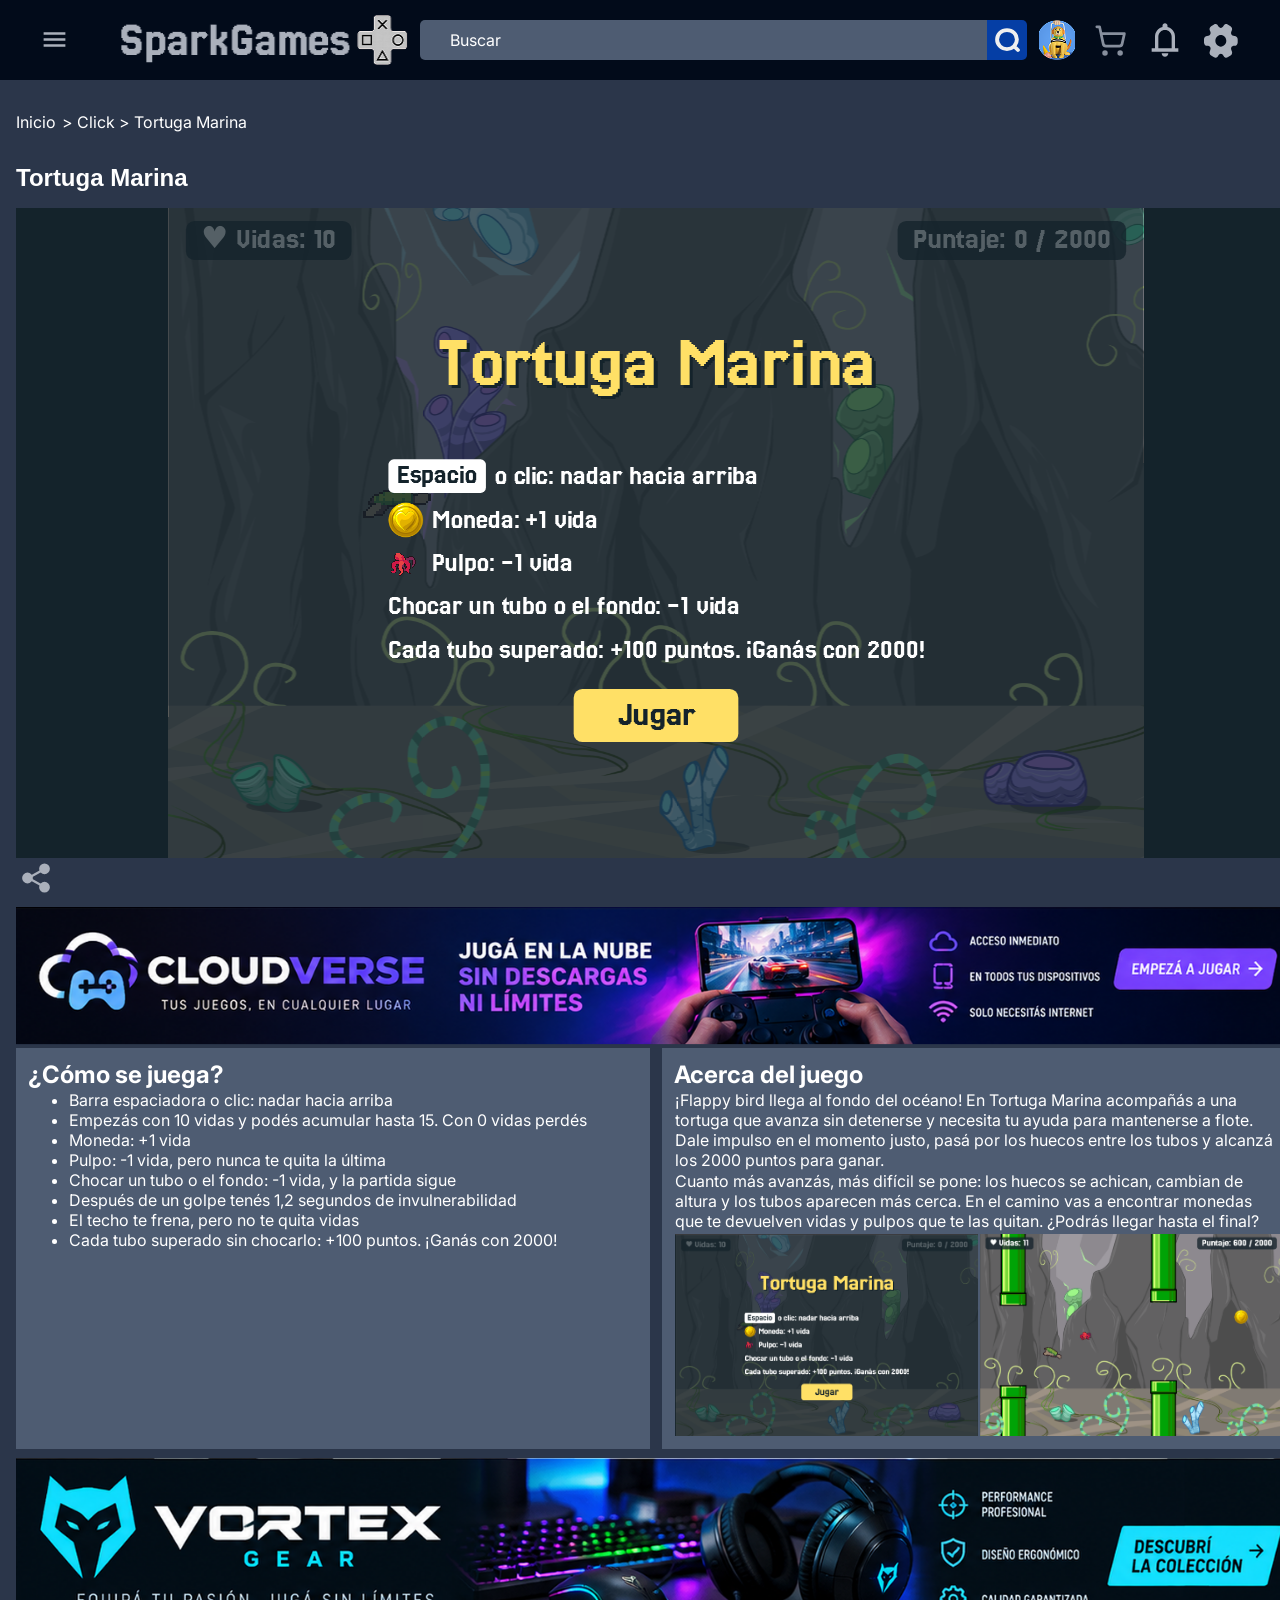
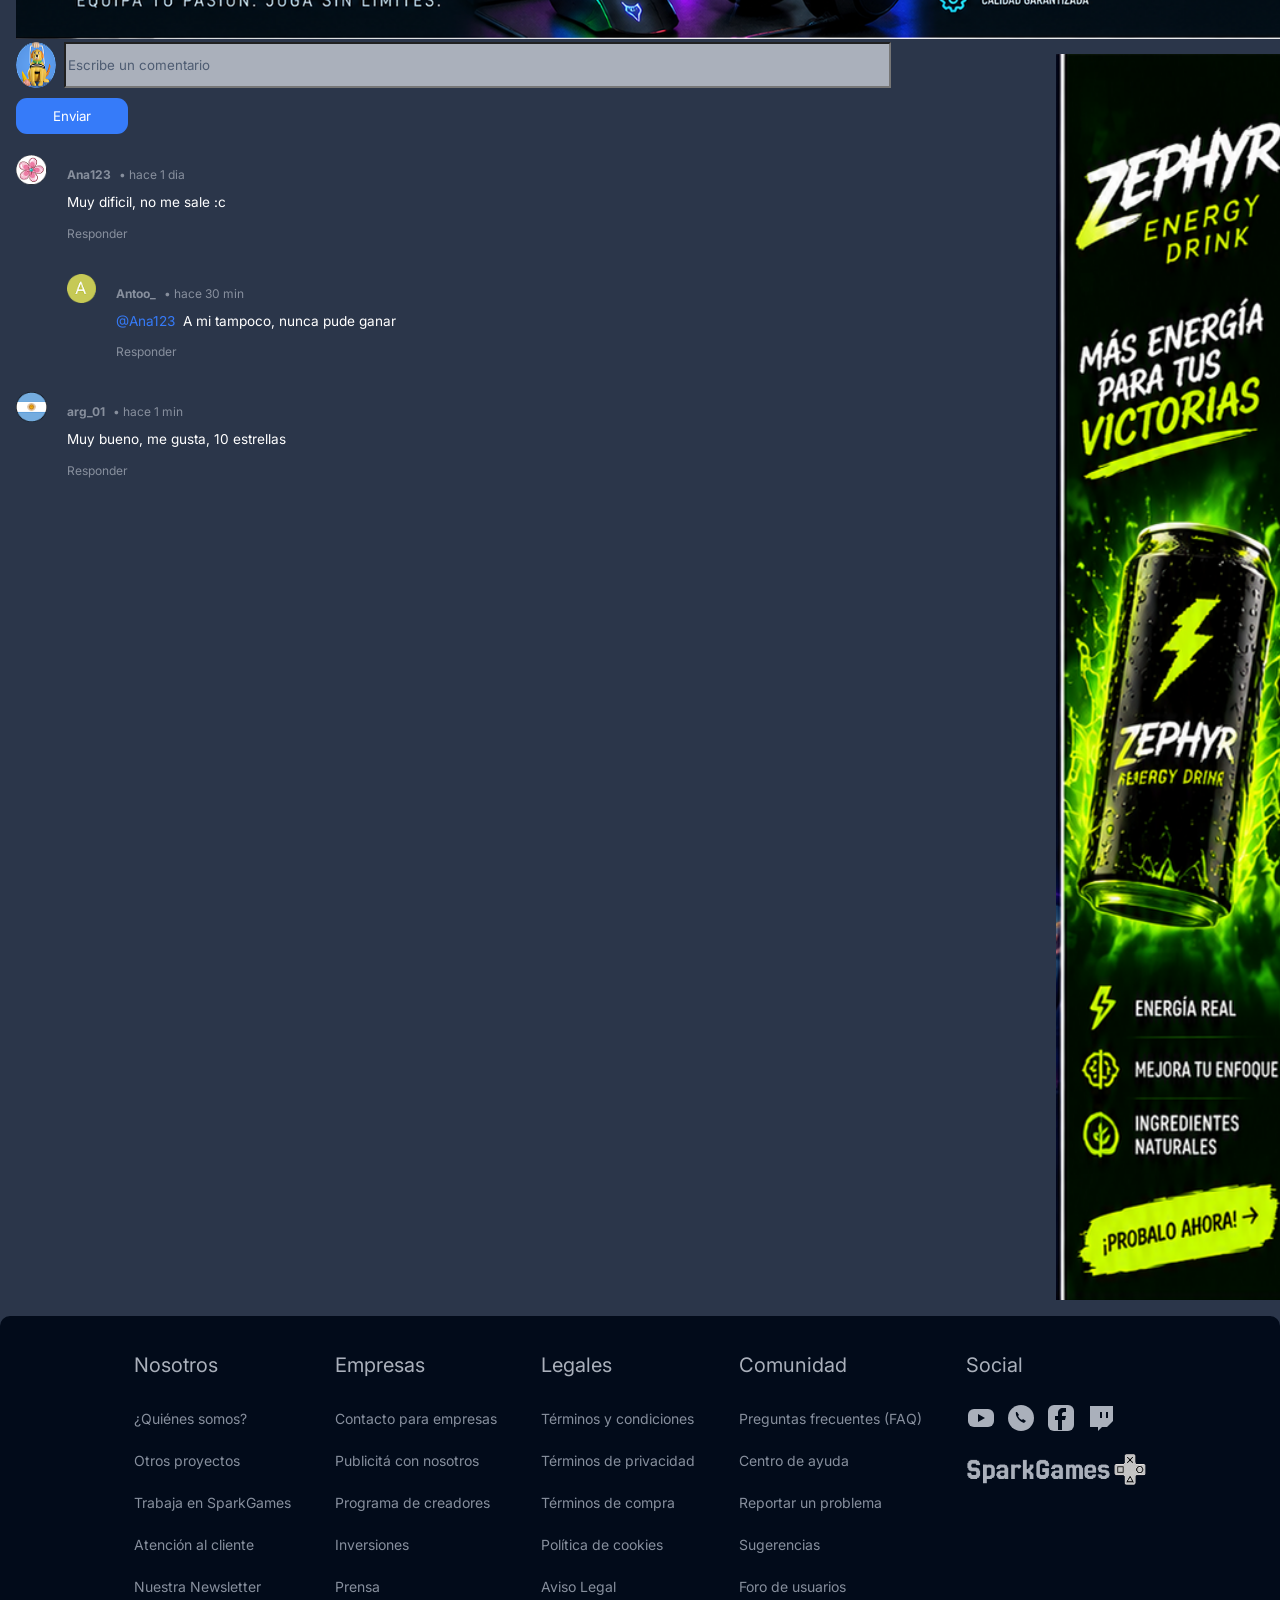
<file: pages/flappy.html>
<!DOCTYPE html>
<html lang="es">
<head>
    <meta charset="UTF-8">
    <meta name="viewport" content="width=device-width, initial-scale=1.0">
    <title>Tortuga Marina · SparkGames</title>
    <link rel="stylesheet" href="../css/style.css">
    <link rel="stylesheet" href="../css/ejecutar.css">
    <link rel="stylesheet" href="../css/footer.css">
    <link rel="stylesheet" href="../css/navbar.css">
    <link href="https://fonts.googleapis.com/css2?family=Inter:wght@400;500&family=Jersey+25&display=swap" rel="stylesheet">
</head>
<body>
    <header class="navbar">
        <input type="checkbox" id="menu-check" class="navbar__check">

        <div class="navbar__izquierda">
            <label for="menu-check" class="navbar__boton-menu" aria-label="Abrir menú">
            <img src="../img/icons/menu_hamburguesa.svg" alt="">
            </label>
            <a href="home.html">
            <img class="navbar__logo" src="../img/Logo completo.png" alt="SparkGames">
            </a>
        </div>

        <form class="buscador" role="search">
            <input class="buscador__input" type="text" placeholder="Buscar">
            <button class="buscador__boton" type="submit" aria-label="Buscar">
            <img src="../img/icons/lupa.svg" alt="">
            </button>
        </form>

        <div class="navbar__iconos">
            <a href="login.html"><img class="navbar__icono" src="../img/perfil_1.png" alt="Iniciar sesión"></a>
            <img class="navbar__icono" src="../img/icons/carrito_header.svg" alt="Carrito">
            <img class="navbar__icono navbar__icono--escritorio" src="../img/icons/notificaciones.svg" alt="Notificaciones">
            <img class="navbar__icono navbar__icono--escritorio" src="../img/icons/ajustes.svg" alt="Ajustes">
        </div>

        <!-- ========== MENÚ HAMBURGUESA ========== -->
        <nav class="menu-lateral">
            <ul class="menu-lateral__lista">
            <li><a class="menu-lateral__item" href="home.html"><img class="menu-lateral__icono" src="../img/icons/icono_home.svg" alt="">Inicio</a></li>
            <li><a class="menu-lateral__item" href="#"><img class="menu-lateral__icono" src="../img/icons/shopping_cart.svg" alt="">Carrito</a></li>
            <li><a class="menu-lateral__item" href="#"><img class="menu-lateral__icono" src="../img/icons/icono_top.svg" alt="">Top en ventas</a></li>
            <li><a class="menu-lateral__item" href="#"><img class="menu-lateral__icono" src="../img/icons/nuevo_icon.svg" alt="">Nuevos</a></li>
            <li><a class="menu-lateral__item" href="#"><img class="menu-lateral__icono" src="../img/icons/update_icon.svg" alt="">Actualizados</a></li>
            <li><a class="menu-lateral__item" href="#"><img class="menu-lateral__icono" src="../img/icons/premio_icon.svg" alt="">Premiados</a></li>
            <li><a class="menu-lateral__item" href="#"><img class="menu-lateral__icono" src="../img/icons/multiplayer_icon.svg" alt="">Multijugador</a></li>
            <li><a class="menu-lateral__item" href="#"><img class="menu-lateral__icono" src="../img/icons/leaderboard_icon.svg" alt="">Tablas de clasificación</a></li>
            </ul>

            <hr class="menu-lateral__divisor">

            <ul class="menu-lateral__lista">
            <li><a class="menu-lateral__item" href="#"><img class="menu-lateral__icono" src="../img/icons/accion_icon.svg" alt="">Accion</a></li>
            <li><a class="menu-lateral__item" href="#"><img class="menu-lateral__icono" src="../img/icons/arcade_icon.svg" alt="">Arcade</a></li>
            <li><a class="menu-lateral__item" href="#"><img class="menu-lateral__icono" src="../img/icons/icono_aventura.svg" alt="">Aventuras</a></li>
            <li><a class="menu-lateral__item" href="#"><img class="menu-lateral__icono" src="../img/icons/icono_click.svg" alt="">Click</a></li>
            <li><a class="menu-lateral__item" href="#"><img class="menu-lateral__icono" src="../img/icons/conducir_icon.svg" alt="">Conducir</a></li>
            <li><a class="menu-lateral__item" href="#"><img class="menu-lateral__icono" src="../img/icons/deportes_icon.svg" alt="">Deportes</a></li>
            <li><a class="menu-lateral__item" href="#"><img class="menu-lateral__icono" src="../img/icons/target.svg" alt="">Disparos</a></li>
            <li><a class="menu-lateral__item" href="#"><img class="menu-lateral__icono" src="../img/icons/cartas_icon.svg" alt="">Cartas</a></li>
            <li><a class="menu-lateral__item" href="#"><img class="menu-lateral__icono" src="../img/icons/io_icon.svg" alt="">.io</a></li>
            <li><a class="menu-lateral__item" href="#"><img class="menu-lateral__icono" src="../img/icons/mesa_icon.svg" alt="">Mesa</a></li>
            <li><a class="menu-lateral__item" href="#"><img class="menu-lateral__icono" src="../img/icons/puzzle_icon.svg" alt="">Puzzle</a></li>
            </ul>
        </nav>
    </header>

    <div class="bodyHome">
        <div class="hor">
            <a id="linkHome" href="home.html">Inicio </a>
            <p>> Click > Tortuga Marina</p>
        </div>
        <h1>Tortuga Marina</h1>
        <div>
            <iframe id="areaJuego" src="../fb/juego.html" title="Tortuga Marina"></iframe>
            <div class="compartir">
                <button class="btn-compartir" id="btnCompartir">
                    <svg viewBox="0 0 24 24" fill="currentColor" stroke="currentColor" stroke-width="1.6" stroke-linecap="round">
                    <path d="M8.5 11l7-4M8.5 13l7 4" fill="none"/>
                    <circle class="nodo" cx="18" cy="5.5" r="3"/>
                    <circle class="nodo" cx="6" cy="12" r="3"/>
                    <circle class="nodo" cx="18" cy="18.5" r="3"/>
                    </svg>
                </button>
                <div class="panel" id="panel">
                    <p>Compartir este juego</p>
                    <div class="hor">
                        <img src="../img/facebook.svg" alt="">
                        <img src="../img/whatsapp.svg" alt="">
                        <img src="../img/sms.svg" alt="">
                        <img src="../img/correo.svg" alt="">
                    </div>
                </div>
            </div>
            <img class="fillScreen" src="../img/publi_3.png" alt="">
        </div>
        <div class="hor infoJuego">
            <div class="secInfo">
                <h2>¿Cómo se juega?</h2>
                <ul>
                    <li>Barra espaciadora o clic: nadar hacia arriba</li>
                    <li>Empezás con 10 vidas y podés acumular hasta 15. Con 0 vidas perdés</li>
                    <li>Moneda: +1 vida</li>
                    <li>Pulpo: -1 vida, pero nunca te quita la última</li>
                    <li>Chocar un tubo o el fondo: -1 vida, y la partida sigue</li>
                    <li>Después de un golpe tenés 1,2 segundos de invulnerabilidad</li>
                    <li>El techo te frena, pero no te quita vidas</li>
                    <li>Cada tubo superado sin chocarlo: +100 puntos. ¡Ganás con 2000!</li>
                </ul>
            </div>
            <div class="secInfo">
                <h2>Acerca del juego</h2>
                <p>¡Flappy bird llega al fondo del océano! En Tortuga Marina acompañás a una tortuga que avanza sin detenerse y necesita tu ayuda para mantenerse a flote. Dale impulso en el momento justo, pasá por los huecos entre los tubos y alcanzá los 2000 puntos para ganar.</p>
                <p>Cuanto más avanzás, más difícil se pone: los huecos se achican, cambian de altura y los tubos aparecen más cerca. En el camino vas a encontrar monedas que te devuelven vidas y pulpos que te las quitan. ¿Podrás llegar hasta el final?</p>
                <div class="hor">
                    <img class="fillScreen" src="../img/TortugaScr1.png" alt="">
                    <img class="fillScreen" src="../img/TortugaScr2.png" alt="">
                </div>
            </div>
        </div>
        <img class="fillScreen" src="../img/publi_1.png" alt="">
        <div class="hor comentarios-layout">
            <div class="comentarios">
                <form action="" method="post">
                    <div class="hor">
                        <img src="../img/perfil_1.png" alt="">
                        <input type="text" name="" id="textInput" placeholder="Escribe un comentario">
                    </div>
                    <button class="btn-enviar" type="button">Enviar</button>
                </form>
                <div class="cajaComentario">
                    <div class="hor comentario">
                        <img src="../img/perfil_2.png" alt=""> 
                        <div class="comentarioText">
                            <div class="hor headCom">
                                <p class="user">Ana123 </p> 
                                <p>• hace 1 dia</p>
                            </div>
                            <p class="bodyCom">Muy dificil, no me sale :c</p>
                            <p class="rCom">Responder</p>
                        </div>
                    </div>
                    <div class="hor comentario respuesta">
                        <img src="../img/perfil_3.png" alt=""> 
                        <div class="comentarioText">
                            <div class="hor headCom">
                                <p class="user">Antoo_</p> 
                                <p>• hace 30 min</p>
                            </div>
                            <div class="hor bodyCom">
                                <p class="arroba">@Ana123 </p>
                                <p> A mi tampoco, nunca pude ganar</p> 
                            </div>
                            
                            <p class="rCom">Responder</p>
                        </div>
                    </div>
                    <div class="hor comentario">
                        <img src="../img/perfil_4.png" alt=""> 
                        <div class="comentarioText">
                            <div class="hor headCom">
                                <p class="user">arg_01</p> 
                                <p>• hace 1 min</p>
                            </div>
                            <p class="bodyCom">Muy bueno, me gusta, 10 estrellas</p>
                            <p class="rCom">Responder</p>
                        </div>
                    </div>
                </div>
               
            </div>
            <img class="banner" src="../img/publi_6.png" alt="">
        </div>
    </div>

    <footer class="pie">
        <nav class="columna-pie"><h2>Nosotros</h2><a href="#">¿Quiénes somos?</a><a href="#">Otros proyectos</a><a href="#">Trabaja en SparkGames</a><a href="#">Atención al cliente</a><a href="#">Nuestra Newsletter</a></nav>
        <nav class="columna-pie"><h2>Empresas</h2><a href="#">Contacto para empresas</a><a href="#">Publicitá con nosotros</a><a href="#">Programa de creadores</a><a href="#">Inversiones</a><a href="#">Prensa</a></nav>
        <nav class="columna-pie"><h2>Legales</h2><a href="#">Términos y condiciones</a><a href="#">Términos de privacidad</a><a href="#">Términos de compra</a><a href="#">Política de cookies</a><a href="#">Aviso Legal</a></nav>
        <nav class="columna-pie"><h2>Comunidad</h2><a href="#">Preguntas frecuentes (FAQ)</a><a href="#">Centro de ayuda</a><a href="#">Reportar un problema</a><a href="#">Sugerencias</a><a href="#">Foro de usuarios</a></nav>

        <div class="columna-pie">
        <h2>Social</h2>
        <div class="iconos-redes">
            <a href="#"><svg viewBox="0 0 30 30"><rect x="2" y="6" width="26" height="18" rx="6"/><path class="icono-detalle" d="M12 11l7 4-7 4z"/></svg></a>
            <a href="#"><svg viewBox="0 0 30 30"><circle cx="15" cy="15" r="13"/><path class="icono-detalle" d="M10 9c-1 3 2 9 8 11l2-2-3-2-1 1c-2-1-3-2-4-4l1-1-2-3z"/></svg></a>
            <a href="#"><svg viewBox="0 0 30 30"><rect x="2" y="2" width="26" height="26" rx="6"/><path class="icono-detalle" d="M16 27V17h3l1-4h-4v-2c0-1 .5-2 2-2h2V5h-3c-3 0-5 2-5 5v3h-3v4h3v10z"/></svg></a>
            <a href="#"><svg viewBox="0 0 30 30"><path d="M4 3h23v15l-6 6h-5l-4 4v-4H4z"/><path class="icono-detalle" d="M14 9h2v6h-2zm6 0h2v6h-2z"/></svg></a>
        </div>
        <img class="logo-pie" src="../img/Logo completo.png" alt="SparkGames">
        </div>
    </footer>

    <script src="../js/ejecutar.js"></script>
</body>
</html>
</file>
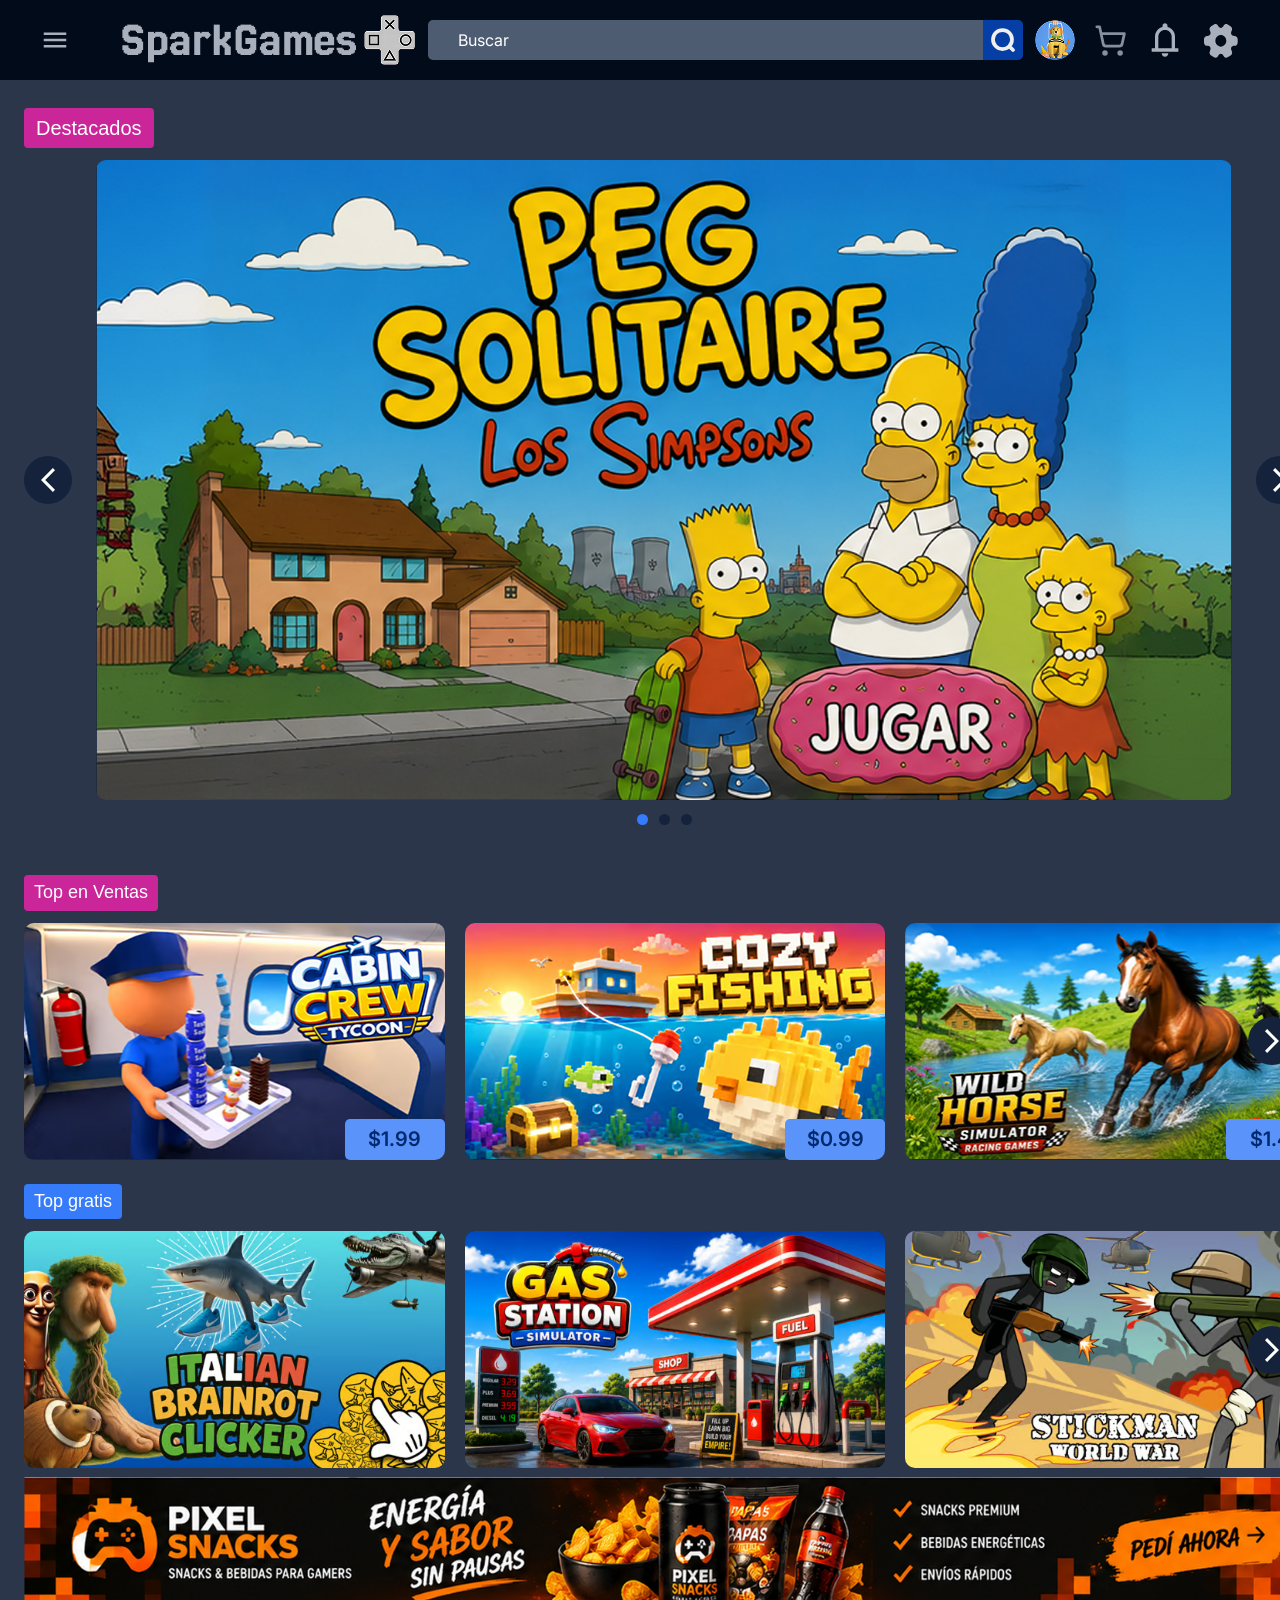
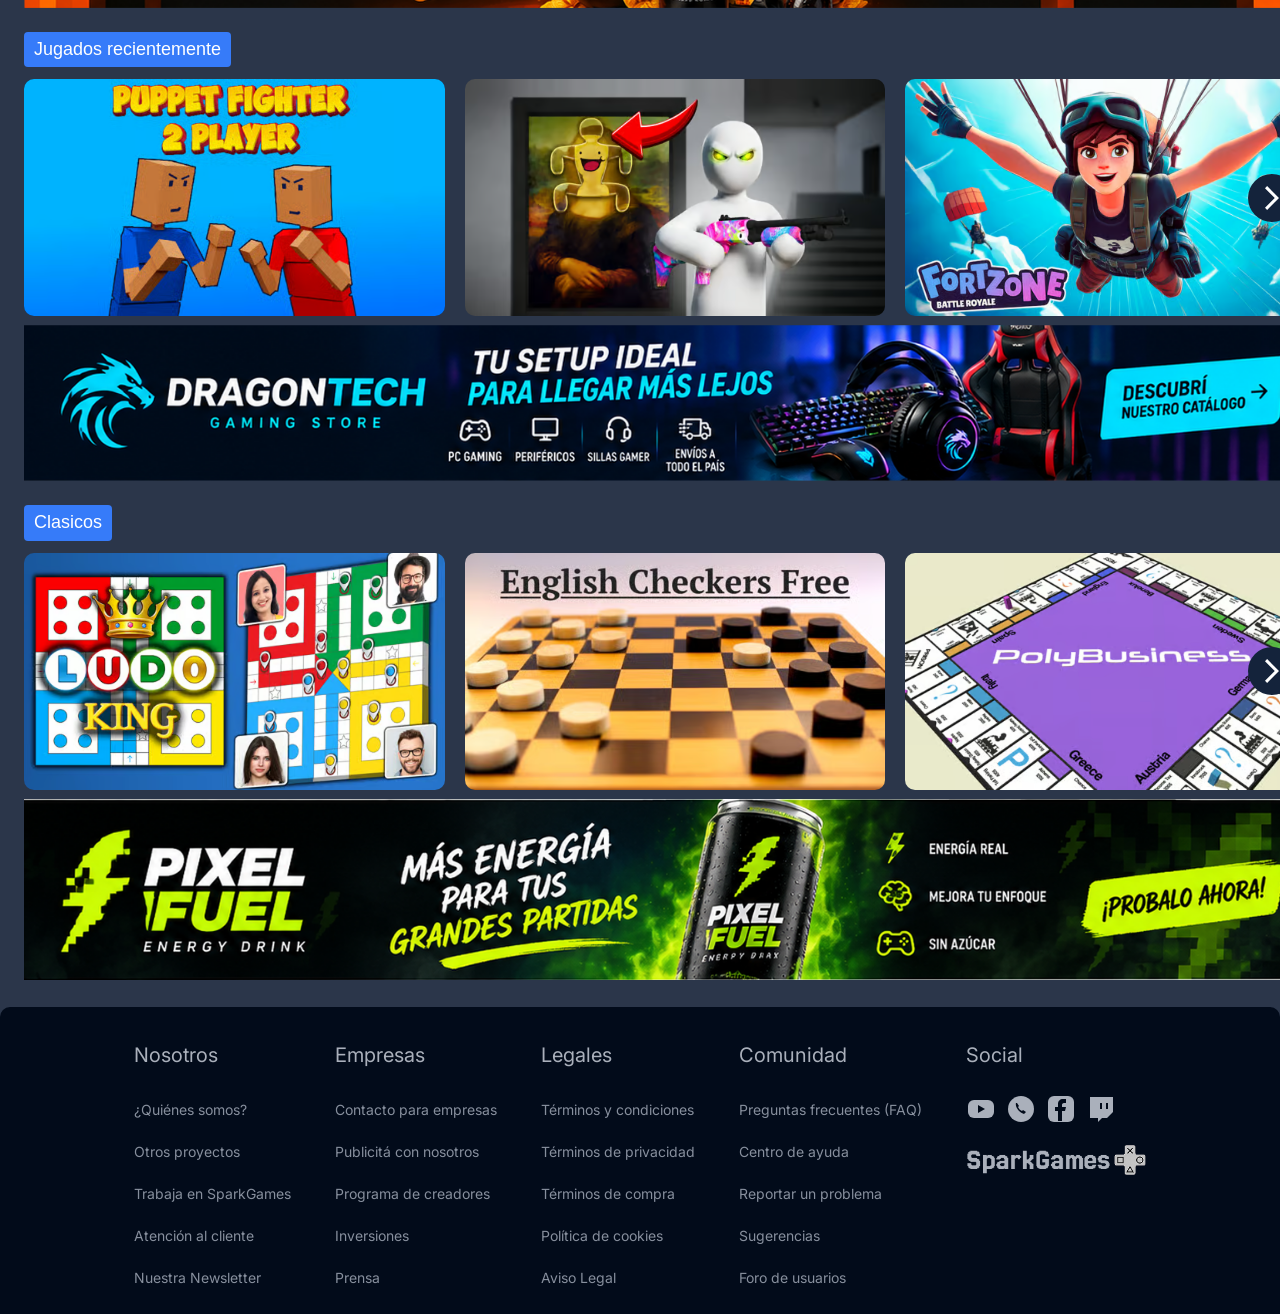
<file: pages/home.html>
<!DOCTYPE html>
<html lang="es">
<head>
    <meta charset="UTF-8">
    <meta name="viewport" content="width=device-width, initial-scale=1.0">
    <title>Home · SparkGames</title>
    <link rel="stylesheet" href="../css/footer.css">
    <link rel="stylesheet" href="../css/style.css">
    <link rel="stylesheet" href="../css/home.css">
    <link rel="stylesheet" href="../css/navbar.css">
    <link href="https://fonts.googleapis.com/css2?family=Inter:wght@400;500&family=Jersey+25&display=swap" rel="stylesheet">
</head>
<body>
    <div class="loader" role="progressbar" aria-label="Cargando SparkGames" aria-live="polite">
      <div class="loader__circle">
        <img class="loader__logo" src="../img/Logo completo.png" alt="SparkGames">
      </div>
      <div class="loader__percent"></div>
      <div class="loader__bar"><div class="loader__bar-fill"></div></div>
    </div>

    <header class="navbar">
        <input type="checkbox" id="menu-check" class="navbar__check">

        <div class="navbar__izquierda">
            <label for="menu-check" class="navbar__boton-menu" aria-label="Abrir menú">
            <img src="../img/icons/menu_hamburguesa.svg" alt="">
            </label>
            <a href="home.html">
            <img class="navbar__logo" src="../img/Logo completo.png" alt="SparkGames">
            </a>
        </div>

        <form class="buscador" role="search">
            <input class="buscador__input" type="text" placeholder="Buscar">
            <button class="buscador__boton" type="submit" aria-label="Buscar">
            <img src="../img/icons/lupa.svg" alt="">
            </button>
        </form>

        <div class="navbar__iconos">
            <a href="login.html"><img class="navbar__icono" src="../img/perfil_1.png" alt="Iniciar sesión"></a>
            <img class="navbar__icono" src="../img/icons/carrito_header.svg" alt="Carrito">
            <img class="navbar__icono navbar__icono--escritorio" src="../img/icons/notificaciones.svg" alt="Notificaciones">
            <img class="navbar__icono navbar__icono--escritorio" src="../img/icons/ajustes.svg" alt="Ajustes">
        </div>

        <!-- ========== MENÚ HAMBURGUESA ========== -->
        <nav class="menu-lateral">
            <ul class="menu-lateral__lista">
            <li><a class="menu-lateral__item" href="home.html"><img class="menu-lateral__icono" src="../img/icons/icono_home.svg" alt="">Inicio</a></li>
            <li><a class="menu-lateral__item" href="#"><img class="menu-lateral__icono" src="../img/icons/shopping_cart.svg" alt="">Carrito</a></li>
            <li><a class="menu-lateral__item" href="#"><img class="menu-lateral__icono" src="../img/icons/icono_top.svg" alt="">Top en ventas</a></li>
            <li><a class="menu-lateral__item" href="#"><img class="menu-lateral__icono" src="../img/icons/nuevo_icon.svg" alt="">Nuevos</a></li>
            <li><a class="menu-lateral__item" href="#"><img class="menu-lateral__icono" src="../img/icons/update_icon.svg" alt="">Actualizados</a></li>
            <li><a class="menu-lateral__item" href="#"><img class="menu-lateral__icono" src="../img/icons/premio_icon.svg" alt="">Premiados</a></li>
            <li><a class="menu-lateral__item" href="#"><img class="menu-lateral__icono" src="../img/icons/multiplayer_icon.svg" alt="">Multijugador</a></li>
            <li><a class="menu-lateral__item" href="#"><img class="menu-lateral__icono" src="../img/icons/leaderboard_icon.svg" alt="">Tablas de clasificación</a></li>
            </ul>

            <hr class="menu-lateral__divisor">

            <ul class="menu-lateral__lista">
            <li><a class="menu-lateral__item" href="#"><img class="menu-lateral__icono" src="../img/icons/accion_icon.svg" alt="">Accion</a></li>
            <li><a class="menu-lateral__item" href="#"><img class="menu-lateral__icono" src="../img/icons/arcade_icon.svg" alt="">Arcade</a></li>
            <li><a class="menu-lateral__item" href="#"><img class="menu-lateral__icono" src="../img/icons/icono_aventura.svg" alt="">Aventuras</a></li>
            <li><a class="menu-lateral__item" href="#"><img class="menu-lateral__icono" src="../img/icons/icono_click.svg" alt="">Click</a></li>
            <li><a class="menu-lateral__item" href="#"><img class="menu-lateral__icono" src="../img/icons/conducir_icon.svg" alt="">Conducir</a></li>
            <li><a class="menu-lateral__item" href="#"><img class="menu-lateral__icono" src="../img/icons/deportes_icon.svg" alt="">Deportes</a></li>
            <li><a class="menu-lateral__item" href="#"><img class="menu-lateral__icono" src="../img/icons/target.svg" alt="">Disparos</a></li>
            <li><a class="menu-lateral__item" href="#"><img class="menu-lateral__icono" src="../img/icons/cartas_icon.svg" alt="">Cartas</a></li>
            <li><a class="menu-lateral__item" href="#"><img class="menu-lateral__icono" src="../img/icons/io_icon.svg" alt="">.io</a></li>
            <li><a class="menu-lateral__item" href="#"><img class="menu-lateral__icono" src="../img/icons/mesa_icon.svg" alt="">Mesa</a></li>
            <li><a class="menu-lateral__item" href="#"><img class="menu-lateral__icono" src="../img/icons/puzzle_icon.svg" alt="">Puzzle</a></li>
            </ul>
        </nav>
    </header>

    <div class="bodyHome">
        <!-- ========== CARRUSEL PRINCIPAL ========== -->
        <div class="destacado">
            <p class="etiqueta etiquetaMain">Destacados</p>
            <div class="carrusel-principal">
                <button class="flecha carrusel-principal__flecha" id="principalAnterior" type="button" aria-label="Anterior">
                    <img src="../img/icons/flecha_izq.svg" alt="">
                </button>
                <div class="carrusel-principal__ventana">
                    <div class="carrusel-principal__pista">
                        <a class="card card--destacado" href="ejecutar.html"><img src="../img/peg_solitaire.png" alt="Peg Solitaire Los Simpsons">
                        <span class="card__titulo">Peg Solitaire</span></a>
                        <a class="card card--destacado" href="blocka.html"><img src="../img/blocka_portada.svg" alt="Blocka">
                        <span class="card__titulo">Blocka</span></a>
                        <a class="card card--destacado" href="flappy.html"><img src="../img/tortuga.png" alt="Tortuga Marina">
                        <span class="card__titulo">Tortuga Marina</span></a>
                    </div>
                </div>
                <button class="flecha carrusel-principal__flecha" id="principalSiguiente" type="button" aria-label="Siguiente">
                    <img src="../img/icons/flecha_der.svg" alt="">
                </button>
            </div>
            <div class="indicadores">
                <button class="indicador indicador--activo" type="button" aria-label="Juego 1"></button>
                <button class="indicador" type="button" aria-label="Juego 2"></button>
                <button class="indicador" type="button" aria-label="Juego 3"></button>
            </div>
        </div>

        <!-- ========== CARRUSELES CHICOS ========== -->
        <p class="etiqueta etiqueta2da">Top en Ventas</p>
        <div class="fila">
            <button class="flecha fila__flecha fila__flecha--izq" type="button" aria-label="Anterior"><img src="../img/icons/flecha_izq.svg" alt=""></button>
            <div class="carrusel">
                <a class="card card--compra" href="#">
                    <img src="../img/img_r1.png" alt=""><span class="precio">$1.99</span>
                    <span class="card__titulo">Cabin Crew Tycoon</span>
                </a>
                <a class="card card--compra" href="#"><img src="../img/img_r2.png" alt=""><span class="precio">$0.99</span>
                    <span class="card__titulo">Cozy Fishing</span>
                </a>
                <a class="card card--compra" href="#"><img src="../img/img_r3.png" alt=""><span class="precio">$1.49</span>
                <span class="card__titulo">Wild Horse Simulator</span>
                </a>
                <a class="card card--compra" href="#"><img src="../img/img_r4.png" alt=""><span class="precio">$2.99</span>
                    <span class="card__titulo">Dig Drop Merge</span>
                </a>
                <a class="card card--compra" href="#"><img src="../img/img_r5.png" alt=""><span class="precio">$0.49</span>
                    <span class="card__titulo">Drop Ten</span>                
                </a>
                <a class="card card--compra" href="#"><img src="../img/img_r6.png" alt=""><span class="precio">$1.99</span>
                    <span class="card__titulo">Idle Car Service</span>                
                </a>
                <a class="card card--compra" href="#"><img src="../img/img_r7.png" alt=""><span class="precio">$4.99</span>
                    <span class="card__titulo">Amazing Strange Rope Police</span>                
                </a>
            </div>
            <button class="flecha fila__flecha fila__flecha--der" type="button" aria-label="Siguiente"><img src="../img/icons/flecha_der.svg" alt=""></button>
        </div>

        <p class="etiqueta etiqueta3ra">Top gratis</p>
        <div class="fila">
            <button class="flecha fila__flecha fila__flecha--izq" type="button" aria-label="Anterior"><img src="../img/icons/flecha_izq.svg" alt=""></button>
            <div class="carrusel">
                <a class="card" href="#">
                    <img src="../img/img_m1.png" alt="">
                    <span class="card__titulo">Italian Brainrot Clicking</span>
                </a>
                <a class="card" href="#">
                    <img src="../img/img_m2.png" alt="">
                    <span class="card__titulo">Gas Station Simulator</span>
                </a>
                <a class="card" href="#">
                    <img src="../img/img_m4.png" alt="">
                    <span class="card__titulo">Stickman World War</span>
                </a>
                <a class="card" href="#">
                    <img src="../img/img_m5.png" alt="">
                    <span class="card__titulo">Happy Weels</span>
                </a>
                <a class="card" href="#">
                    <img src="../img/img_m6.png" alt="">
                    <span class="card__titulo">Basketball Orbit</span>
                </a>
                <a class="card" href="#">
                    <img src="../img/img_m7.png" alt="">
                    <span class="card__titulo">Evo Gears</span>
                </a>
                <a class="card" href="#">
                    <img src="../img/img_m8.png" alt="">
                    <span class="card__titulo">Dungeons</span>
                </a>
            </div>
            <button class="flecha fila__flecha fila__flecha--der" type="button" aria-label="Siguiente"><img src="../img/icons/flecha_der.svg" alt=""></button>
        </div>
        <img class="fillScreen" src="../img/publi_5.png" alt="">

        <p class="etiqueta etiqueta3ra">Jugados recientemente</p>
        <div class="fila">
            <button class="flecha fila__flecha fila__flecha--izq" type="button" aria-label="Anterior"><img src="../img/icons/flecha_izq.svg" alt=""></button>
            <div class="carrusel">
                <a class="card" href="#"><img src="../img/img_accion1.png" alt="">
                <span class="card__titulo">2 Player</span></a>
                <a class="card" href="#"><img src="../img/img_accion2.png" alt="">
                <span class="card__titulo">Hide and Seek</span></a>
                <a class="card" href="#"><img src="../img/img_accion3.png" alt="">
                <span class="card__titulo">Fortzone</span></a>
                <a class="card" href="#"><img src="../img/img_accion4.png" alt="">
                <span class="card__titulo">+1 Brick Scape</span></a>
                <a class="card" href="#"><img src="../img/img_accion5.png" alt="">
                <span class="card__titulo">Gun Shop</span></a>
                <a class="card" href="#"><img src="../img/img_accion6.png" alt="">
                <span class="card__titulo">Fury Foot</span></a>
                <a class="card" href="#"><img src="../img/img_accion7.png" alt="">
                <span class="card__titulo">99 Nights</span></a>
            </div>
            <button class="flecha fila__flecha fila__flecha--der" type="button" aria-label="Siguiente"><img src="../img/icons/flecha_der.svg" alt=""></button>
        </div>
        <img class="fillScreen" src="../img/publi_4.png" alt="">

        <p class="etiqueta etiqueta3ra">Clasicos</p>
        <div class="fila">
            <button class="flecha fila__flecha fila__flecha--izq" type="button" aria-label="Anterior"><img src="../img/icons/flecha_izq.svg" alt=""></button>
            <div class="carrusel">
                <a class="card" href="#"><img src="../img/img_c1.png" alt="">
                <span class="card__titulo">Ludo King</span></a>
                <a class="card" href="#"><img src="../img/img_c2.png" alt="">
                <span class="card__titulo">English Checkers Free</span></a>
                <a class="card" href="#"><img src="../img/img_c3.png" alt="">
                <span class="card__titulo">Polibusiness</span></a>
                <a class="card" href="#"><img src="../img/img_c4.png" alt="">
                <span class="card__titulo">BattleShip</span></a>
                <a class="card" href="#"><img src="../img/img_c5.png" alt="">
                <span class="card__titulo">Four in a Row</span></a>
                <a class="card" href="#"><img src="../img/img_c6.png" alt="">
                <span class="card__titulo">Tic Tac Toe</span></a>
                <a class="card" href="#"><img src="../img/img_c7.png" alt="">
                <span class="card__titulo">Ludo Legend</span></a>
            </div>
            <button class="flecha fila__flecha fila__flecha--der" type="button" aria-label="Siguiente"><img src="../img/icons/flecha_der.svg" alt=""></button>
        </div>
        <img class="fillScreen" src="../img/publi_2.png" alt="">
    </div>

    <footer class="pie">
        <nav class="columna-pie"><h2>Nosotros</h2><a href="#">¿Quiénes somos?</a><a href="#">Otros proyectos</a><a href="#">Trabaja en SparkGames</a><a href="#">Atención al cliente</a><a href="#">Nuestra Newsletter</a></nav>
        <nav class="columna-pie"><h2>Empresas</h2><a href="#">Contacto para empresas</a><a href="#">Publicitá con nosotros</a><a href="#">Programa de creadores</a><a href="#">Inversiones</a><a href="#">Prensa</a></nav>
        <nav class="columna-pie"><h2>Legales</h2><a href="#">Términos y condiciones</a><a href="#">Términos de privacidad</a><a href="#">Términos de compra</a><a href="#">Política de cookies</a><a href="#">Aviso Legal</a></nav>
        <nav class="columna-pie"><h2>Comunidad</h2><a href="#">Preguntas frecuentes (FAQ)</a><a href="#">Centro de ayuda</a><a href="#">Reportar un problema</a><a href="#">Sugerencias</a><a href="#">Foro de usuarios</a></nav>

        <div class="columna-pie">
        <h2>Social</h2>
        <div class="iconos-redes">
            <a href="#"><svg viewBox="0 0 30 30"><rect x="2" y="6" width="26" height="18" rx="6"/><path class="icono-detalle" d="M12 11l7 4-7 4z"/></svg></a>
            <a href="#"><svg viewBox="0 0 30 30"><circle cx="15" cy="15" r="13"/><path class="icono-detalle" d="M10 9c-1 3 2 9 8 11l2-2-3-2-1 1c-2-1-3-2-4-4l1-1-2-3z"/></svg></a>
            <a href="#"><svg viewBox="0 0 30 30"><rect x="2" y="2" width="26" height="26" rx="6"/><path class="icono-detalle" d="M16 27V17h3l1-4h-4v-2c0-1 .5-2 2-2h2V5h-3c-3 0-5 2-5 5v3h-3v4h3v10z"/></svg></a>
            <a href="#"><svg viewBox="0 0 30 30"><path d="M4 3h23v15l-6 6h-5l-4 4v-4H4z"/><path class="icono-detalle" d="M14 9h2v6h-2zm6 0h2v6h-2z"/></svg></a>
        </div>
        <img class="logo-pie" src="../img/Logo completo.png" alt="SparkGames">
        </div>
    </footer>

    <script src="../js/home.js"></script>
</body>
</html>
</file>
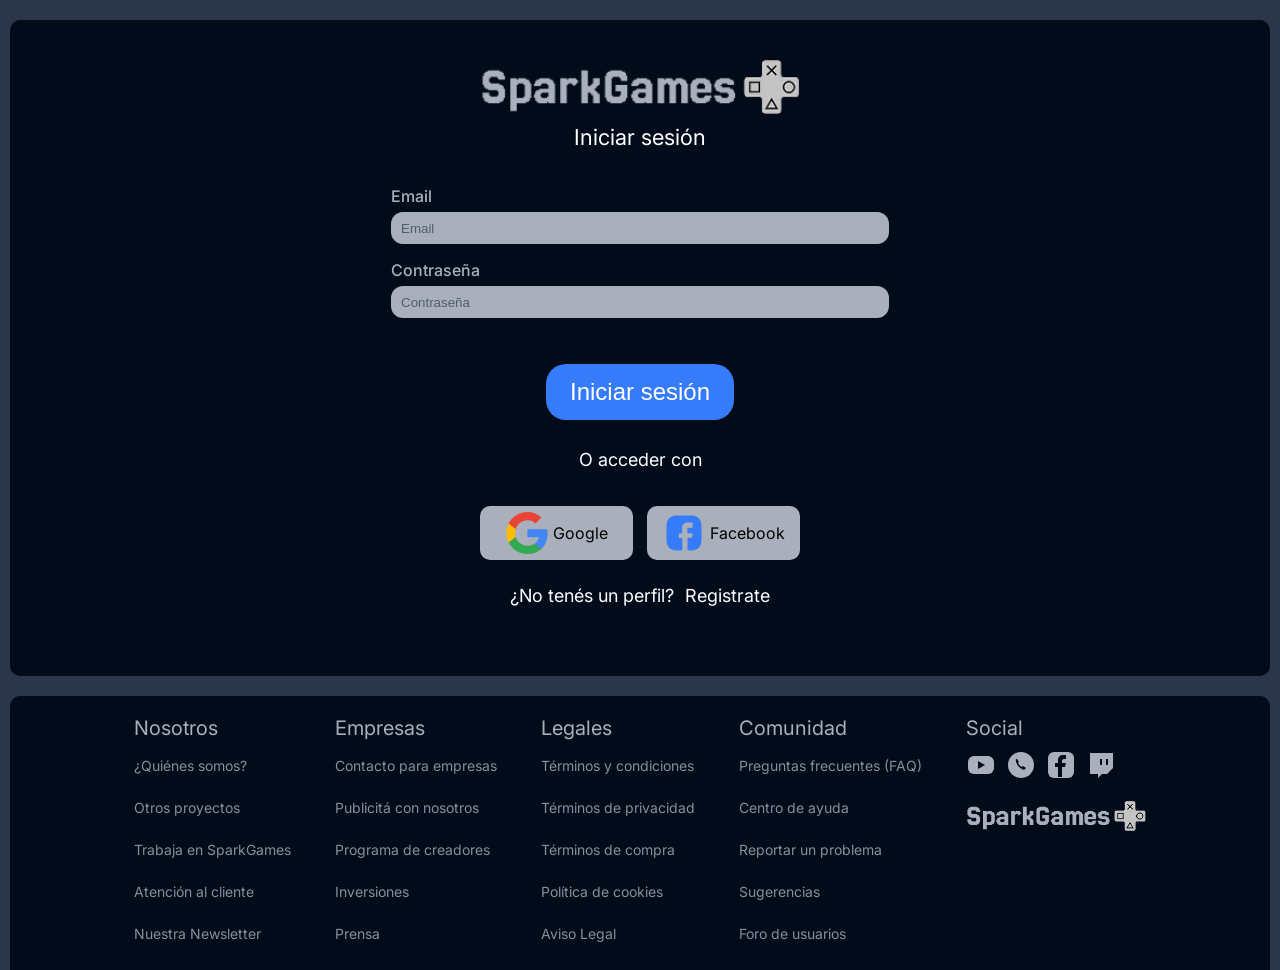
<file: pages/login.html>
<!DOCTYPE html>
<html lang="es">
<head>
  <meta charset="UTF-8">
  <meta name="viewport" content="width=device-width, initial-scale=1">
  <title>Iniciar sesión · SparkGames</title>
  <link rel="stylesheet" href="../css/register.css">
  <link rel="stylesheet" href="../css/footer.css">
  <link href="https://fonts.googleapis.com/css2?family=Inter:wght@400;500&family=Jersey+25&display=swap" rel="stylesheet">
</head>
<body>
<div class="pagina">

  <!-- ========== TARJETA CON EL FORMULARIO ========== -->
  <main class="tarjeta">

    <a class="logo" href="home.html">
      <img class="logo-imagen" src="../img/Logo completo.png" alt="SparkGames">
    </a>

    <h1 class="titulo">Iniciar sesión</h1>

    <form class="formulario" id="login" novalidate>

      <div class="campos">
        <div class="campo">
          <label for="email">Email</label>
          <input id="email" name="email" type="email" placeholder="Email" required>
          <span class="mensaje-error">Ingresá un email válido.</span>
        </div>

        <div class="campo">
          <label for="contrasenia">Contraseña</label>
          <input id="contrasenia" name="contrasenia" type="password" placeholder="Contraseña" required minlength="8">
          <span class="mensaje-error">Mínimo 8 caracteres.</span>
        </div>
      </div>

      <div class="acciones">
        <button class="boton-principal" id="btn-login" type="submit">Iniciar sesión</button>

        <p class="texto-acciones">O acceder con</p>
        <div class="botones-sociales">
          <a class="boton-social" href="#"><img src="../img/icons/google.svg" alt="">Google</a>
          <a class="boton-social" href="#"><img src="../img/icons/facebook_social.svg" alt="">Facebook</a>
        </div>

        <p class="texto-acciones">¿No tenés un perfil? <a class="link-login" href="register.html">Registrate</a></p>
      </div>

    </form>
  </main>
  <footer class="pie">
      <nav class="columna-pie"><h2>Nosotros</h2><a href="#">¿Quiénes somos?</a><a href="#">Otros proyectos</a><a href="#">Trabaja en SparkGames</a><a href="#">Atención al cliente</a><a href="#">Nuestra Newsletter</a></nav>
      <nav class="columna-pie"><h2>Empresas</h2><a href="#">Contacto para empresas</a><a href="#">Publicitá con nosotros</a><a href="#">Programa de creadores</a><a href="#">Inversiones</a><a href="#">Prensa</a></nav>
      <nav class="columna-pie"><h2>Legales</h2><a href="#">Términos y condiciones</a><a href="#">Términos de privacidad</a><a href="#">Términos de compra</a><a href="#">Política de cookies</a><a href="#">Aviso Legal</a></nav>
      <nav class="columna-pie"><h2>Comunidad</h2><a href="#">Preguntas frecuentes (FAQ)</a><a href="#">Centro de ayuda</a><a href="#">Reportar un problema</a><a href="#">Sugerencias</a><a href="#">Foro de usuarios</a></nav>

      <div class="columna-pie">
        <h2>Social</h2>
        <div class="iconos-redes">
          <a href="#"><svg viewBox="0 0 30 30"><rect x="2" y="6" width="26" height="18" rx="6"/><path class="icono-detalle" d="M12 11l7 4-7 4z"/></svg></a>
          <a href="#"><svg viewBox="0 0 30 30"><circle cx="15" cy="15" r="13"/><path class="icono-detalle" d="M10 9c-1 3 2 9 8 11l2-2-3-2-1 1c-2-1-3-2-4-4l1-1-2-3z"/></svg></a>
          <a href="#"><svg viewBox="0 0 30 30"><rect x="2" y="2" width="26" height="26" rx="6"/><path class="icono-detalle" d="M16 27V17h3l1-4h-4v-2c0-1 .5-2 2-2h2V5h-3c-3 0-5 2-5 5v3h-3v4h3v10z"/></svg></a>
          <a href="#"><svg viewBox="0 0 30 30"><path d="M4 3h23v15l-6 6h-5l-4 4v-4H4z"/><path class="icono-detalle" d="M14 9h2v6h-2zm6 0h2v6h-2z"/></svg></a>
        </div>
        <img class="logo-pie" src="../img/Logo completo.png" alt="SparkGames">
      </div>
    </footer>
</div>
<script src="../js/login.js"></script>
</body>
</html>
</file>
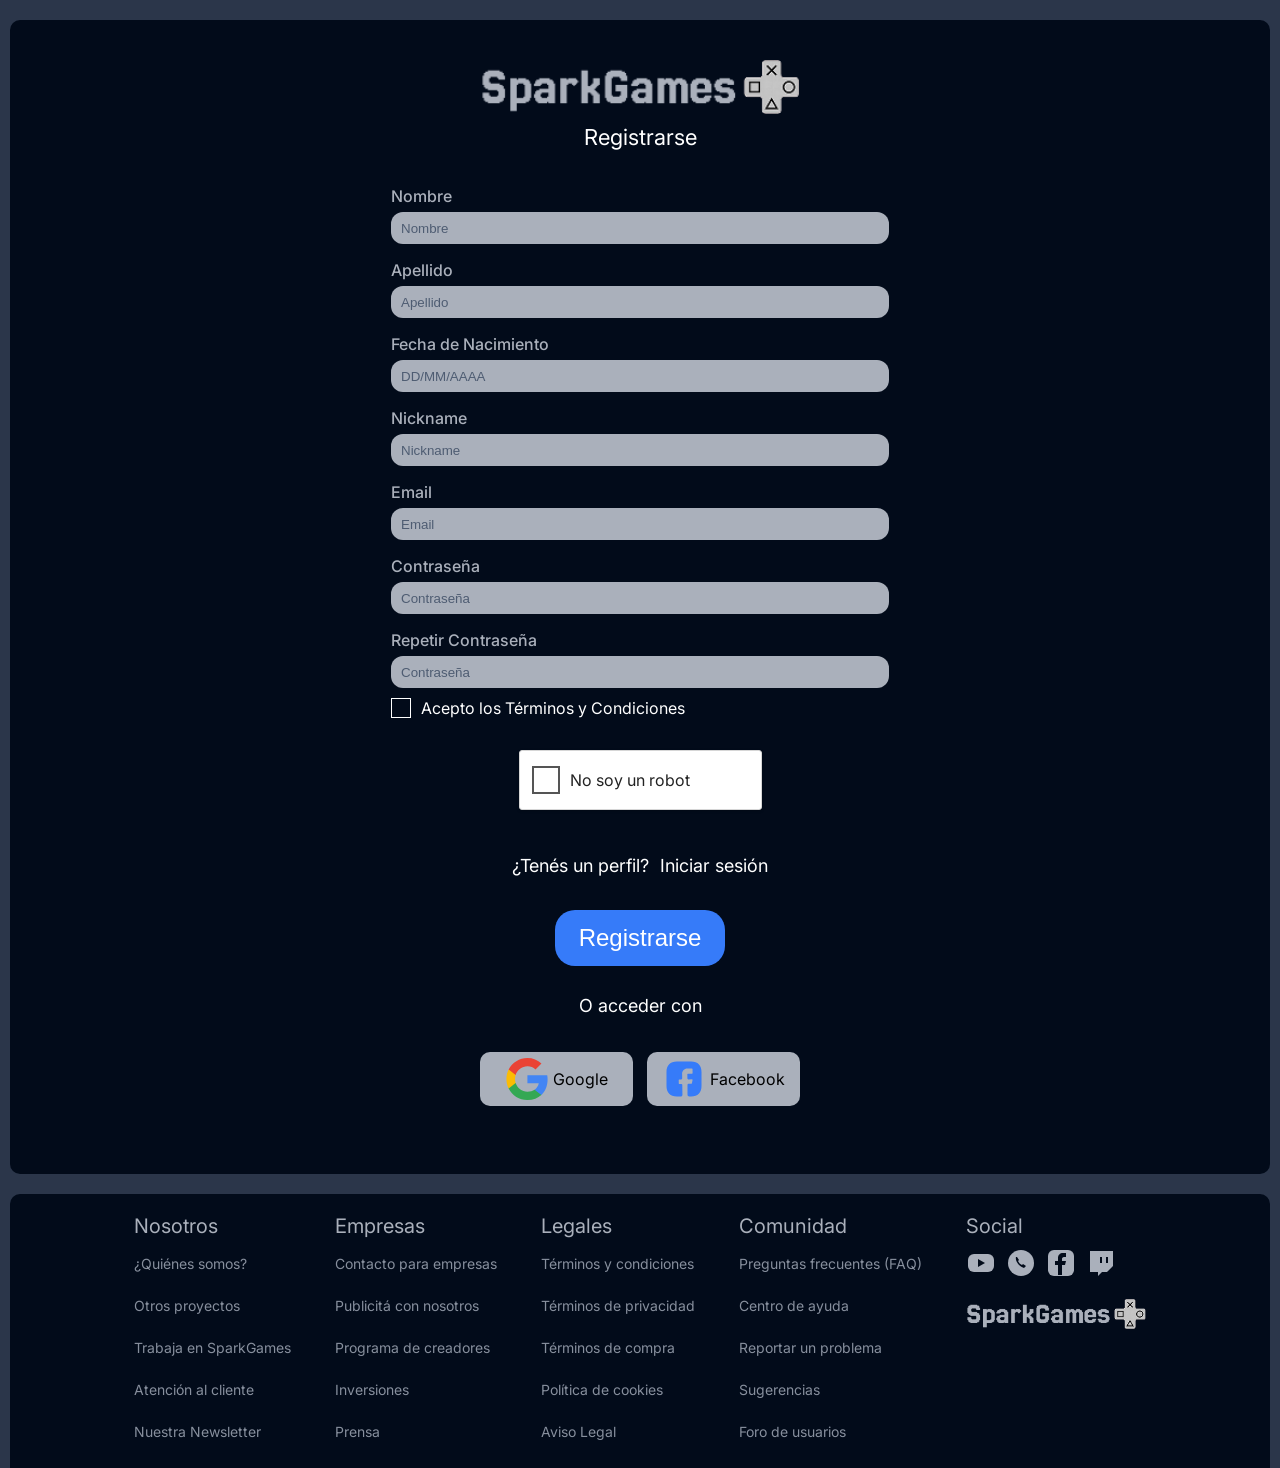
<file: pages/register.html>
<!DOCTYPE html>
<html lang="es">
<head>
  <meta charset="UTF-8">
  <meta name="viewport" content="width=device-width, initial-scale=1">
  <title>Registrarse · SparkGames</title>
  <link rel="stylesheet" href="../css/register.css">
  <link rel="stylesheet" href="../css/footer.css">
  <link href="https://fonts.googleapis.com/css2?family=Inter:wght@400;500&family=Jersey+25&display=swap" rel="stylesheet">
</head>
<body>
<div class="pagina">

  <!-- ========== TARJETA CON EL FORMULARIO ========== -->
  <main class="tarjeta">

    <a class="logo" href="home.html">
      <img class="logo-imagen" src="../img/Logo completo.png" alt="SparkGames">
    </a>

    <h1 class="titulo">Registrarse</h1>

    <form class="formulario" id="registro" novalidate>

      <div class="campos">
        <div class="campo">
          <label for="nombre">Nombre</label>
          <input id="nombre" name="nombre" placeholder="Nombre" required minlength="2">
          <span class="mensaje-error">Ingresá tu nombre.</span>
        </div>

        <div class="campo">
          <label for="apellido">Apellido</label>
          <input id="apellido" name="apellido" placeholder="Apellido" required minlength="2">
          <span class="mensaje-error">Ingresá tu apellido.</span>
        </div>

        <div class="fila">
          <div class="campo">
            <label for="fecha">Fecha de Nacimiento</label>
            <input id="fecha" name="fecha" placeholder="DD/MM/AAAA" maxlength="10" required>
            <span class="mensaje-error">Fecha inválida.</span>
          </div>
          <div class="campo">
            <label for="nickname">Nickname</label>
            <input id="nickname" name="nickname" placeholder="Nickname" required minlength="3">
            <span class="mensaje-error">Mínimo 3 caracteres.</span>
          </div>
        </div>

        <div class="campo">
          <label for="email">Email</label>
          <input id="email" name="email" type="email" placeholder="Email" required>
          <span class="mensaje-error">Ingresá un email válido.</span>
        </div>

        <div class="campo">
          <label for="contrasenia">Contraseña</label>
          <input id="contrasenia" name="contrasenia" type="password" placeholder="Contraseña" required minlength="8">
          <span class="mensaje-error">Mínimo 8 caracteres.</span>
        </div>

        <div class="campo">
          <label for="contrasenia-repetida">Repetir Contraseña</label>
          <input id="contrasenia-repetida" name="contrasenia-repetida" type="password" placeholder="Contraseña" required>
          <span class="mensaje-error">Las contraseñas no coinciden.</span>
        </div>

        <label class="casilla">
          <input type="checkbox" name="terminos" required>
          <span class="casilla-cuadro"></span>
          Acepto los Términos y Condiciones
        </label>

        <label class="captcha">
          <input type="checkbox" name="captcha" required>
          <span class="casilla-cuadro"></span>
          No soy un robot
        </label>
      </div>

      <div class="acciones">
        <p class="texto-acciones">¿Tenés un perfil? <a class="link-login" href="login.html">Iniciar sesión</a></p>

        <button class="boton-principal" id="btn-registrar" type="submit">Registrarse</button>

        <p class="texto-acciones">O acceder con</p>
        <div class="botones-sociales">
          <a class="boton-social" href="#"><img src="../img/icons/google.svg" alt="">Google</a>
          <a class="boton-social" href="#"><img src="../img/icons/facebook_social.svg" alt="">Facebook</a>
        </div>

      </div>

    </form>
  </main>
  <footer class="pie">
    <nav class="columna-pie"><h2>Nosotros</h2><a href="#">¿Quiénes somos?</a><a href="#">Otros proyectos</a><a href="#">Trabaja en SparkGames</a><a href="#">Atención al cliente</a><a href="#">Nuestra Newsletter</a></nav>
    <nav class="columna-pie"><h2>Empresas</h2><a href="#">Contacto para empresas</a><a href="#">Publicitá con nosotros</a><a href="#">Programa de creadores</a><a href="#">Inversiones</a><a href="#">Prensa</a></nav>
    <nav class="columna-pie"><h2>Legales</h2><a href="#">Términos y condiciones</a><a href="#">Términos de privacidad</a><a href="#">Términos de compra</a><a href="#">Política de cookies</a><a href="#">Aviso Legal</a></nav>
    <nav class="columna-pie"><h2>Comunidad</h2><a href="#">Preguntas frecuentes (FAQ)</a><a href="#">Centro de ayuda</a><a href="#">Reportar un problema</a><a href="#">Sugerencias</a><a href="#">Foro de usuarios</a></nav>

    <div class="columna-pie">
      <h2>Social</h2>
      <div class="iconos-redes">
        <a href="#"><svg viewBox="0 0 30 30"><rect x="2" y="6" width="26" height="18" rx="6"/><path class="icono-detalle" d="M12 11l7 4-7 4z"/></svg></a>
        <a href="#"><svg viewBox="0 0 30 30"><circle cx="15" cy="15" r="13"/><path class="icono-detalle" d="M10 9c-1 3 2 9 8 11l2-2-3-2-1 1c-2-1-3-2-4-4l1-1-2-3z"/></svg></a>
        <a href="#"><svg viewBox="0 0 30 30"><rect x="2" y="2" width="26" height="26" rx="6"/><path class="icono-detalle" d="M16 27V17h3l1-4h-4v-2c0-1 .5-2 2-2h2V5h-3c-3 0-5 2-5 5v3h-3v4h3v10z"/></svg></a>
        <a href="#"><svg viewBox="0 0 30 30"><path d="M4 3h23v15l-6 6h-5l-4 4v-4H4z"/><path class="icono-detalle" d="M14 9h2v6h-2zm6 0h2v6h-2z"/></svg></a>
      </div>
      <img class="logo-pie" src="../img/Logo completo.png" alt="SparkGames">
    </div>
  </footer>
</div>
<script src="../js/register.js"></script>
</body>
</html>
</file>
<file: fb/css/juego.css>
* {
    box-sizing: border-box;
    margin: 0;
    padding: 0;
}

html,
body {
    width: 100%;
    height: 100%;
    overflow: hidden;
    background: #14232b;
}

body {
    display: flex;
    align-items: center;
    justify-content: center;
    font-family: "Jersey 25", system-ui, sans-serif;
    color: #fff;
}

.juego {
    position: relative;
    flex: none;
    width: 900px;
    height: 600px;
    overflow: hidden;
    background: #8d898e;
    cursor: pointer;
    user-select: none;
    touch-action: none;
}

/* ========== PARALLAX ========== */
.capa {
    position: absolute;
    top: 0;
    left: 0;
    width: 2134px;
    height: 600px;
    background-repeat: repeat-x;
    background-size: 1066.67px 600px;
    pointer-events: none;
    will-change: transform;
}

.capa--1 { z-index: 0; background-image: url("../assets/background/capa1.png"); }
.capa--2 { z-index: 1; background-image: url("../assets/background/capa2.png"); }
.capa--3 { z-index: 2; background-image: url("../assets/background/capa3.png"); }
.capa--4 { z-index: 7; background-image: url("../assets/background/capa4.png"); }

/* ========== TORTUGA ========== */
.tortuga {
    position: absolute;
    top: 0;
    left: 0;
    z-index: 6;
    width: 62px;
    height: 30px;
    will-change: transform;
}

.tortuga--invulnerable {
    animation: parpadeo 0.16s steps(2, jump-none) infinite;
}

.tortuga__sprite {
    position: absolute;
    top: -36px;
    left: -16px;
    width: 96px;
    height: 96px;
    background: url("../assets/tortuga/Walk.png") 0 0 / 576px 96px no-repeat;
    image-rendering: pixelated;
    animation: nadar 0.75s steps(6) infinite;
}

.tortuga--nadando {
    background-image: url("../assets/tortuga/Speed.png");
    animation: impulso 0.3s steps(6) 1;
}

.tortuga--golpe {
    background-image: url("../assets/tortuga/Hurt.png");
    background-size: 192px 96px;
    animation: sprite-2 0.18s steps(2) 4;
}

.tortuga--choque {
    background-image: url("../assets/tortuga/Death.png");
    animation:
        morir 1.2s steps(6, jump-none) 1 forwards,
        hundirse 1.5s cubic-bezier(0.45, 0, 0.9, 0.6) 1 forwards;
}

@keyframes nadar {
    to { background-position-x: -576px; }
}

@keyframes impulso {
    to { background-position-x: -576px; }
}

@keyframes morir {
    to { background-position-x: -480px; }
}

@keyframes hundirse {
    to { translate: 0 var(--caida, 0); }
}

@keyframes sprite-2 {
    to { background-position-x: -192px; }
}

@keyframes parpadeo {
    from { opacity: 1; }
    to { opacity: 0.3; }
}

/* ========== TUBOS ========== */
.tubo {
    position: absolute;
    top: 0;
    left: 0;
    z-index: 4;
    will-change: transform;
}

.tubo::before {
    content: "";
    position: absolute;
    left: 0;
    width: 100%;
    background: url("../assets/tubo/pipe_body_x4.png") center top / 73.6px 12.8px repeat-y;
    image-rendering: pixelated;
}

.tubo--superior::before {
    top: 0;
    bottom: 20px;
}

.tubo--inferior::before {
    top: 20px;
    bottom: 0;
}

.tubo::after {
    content: "";
    position: absolute;
    left: 0;
    width: 100%;
    height: 41.6px;
    background: url("../assets/tubo/pipe_cap_x4.png") center / 100% 100% no-repeat;
    image-rendering: pixelated;
}

.tubo--superior::after {
    bottom: 0;
    transform: scaleY(-1);
}

.tubo--inferior::after { top: 0; }

.tubo--golpeado {
    animation: tubo-golpe 0.4s ease-out;
}

@keyframes tubo-golpe {
    0% { translate: 0 0; filter: brightness(2.2); }
    25% { translate: 7px 0; }
    50% { translate: -6px 0; filter: brightness(1.4); }
    75% { translate: 3px 0; }
    100% { translate: 0 0; filter: brightness(1); }
}

/* ========== MONEDAS Y PULPOS ========== */
.objeto {
    position: absolute;
    top: 0;
    left: 0;
    z-index: 5;
    will-change: transform;
}

.objeto__sprite {
    width: 100%;
    height: 100%;
    background-repeat: no-repeat;
}

.objeto--moneda .objeto__sprite {
    background-image: url("../assets/coin-sheet.png");
    background-size: 400px 40px;
    animation: moneda 0.8s steps(10) infinite;
}

.objeto--pulpo .objeto__sprite {
    background-image: url("../assets/pulpo.png");
    background-size: 312px 52px;
    image-rendering: pixelated;
    animation: pulpo 0.8s steps(6) infinite;
}

@keyframes moneda {
    to { background-position-x: -400px; }
}

@keyframes pulpo {
    to { background-position-x: -312px; }
}

.juego--terminado .objeto__sprite {
    animation-play-state: paused;
}

/* ========== AVISOS ========== */
.aviso {
    position: absolute;
    z-index: 8;
    font-size: 30px;
    line-height: 1;
    text-shadow: 2px 2px 0 #14232b;
    pointer-events: none;
    animation: aviso 0.8s ease-out forwards;
}

.aviso--suma { color: #ffe066; }
.aviso--resta { color: #ff7b7b; }

@keyframes aviso {
    from { opacity: 1; translate: 0 0; }
    to { opacity: 0; translate: 0 -46px; }
}

/* ========== INTERFAZ ========== */
.hud {
    position: absolute;
    top: 12px;
    right: 16px;
    left: 16px;
    z-index: 9;
    display: flex;
    justify-content: space-between;
    pointer-events: none;
}

.hud__dato {
    padding: 3px 14px 5px;
    border-radius: 8px;
    background: rgb(20 35 43 / 0.78);
    font-size: 28px;
    line-height: 1;
}

.pantalla {
    position: absolute;
    inset: 0;
    z-index: 10;
    display: flex;
    flex-direction: column;
    align-items: center;
    justify-content: center;
    gap: 14px;
    background: rgb(20 35 43 / 0.72);
    cursor: default;
}

.pantalla[hidden] {
    display: none;
}

.pantalla__titulo {
    font-size: 68px;
    font-weight: 400;
    line-height: 1;
    color: #ffe066;
    text-shadow: 3px 3px 0 #14232b;
}

.pantalla__mensaje {
    min-height: 28px;
    font-size: 28px;
    line-height: 1;
}

.pantalla__ayuda {
    display: grid;
    gap: 8px;
    list-style: none;
    font-size: 25px;
    line-height: 1;
}

.pantalla__ayuda li {
    display: flex;
    align-items: center;
    gap: 9px;
    min-height: 32px;
}

kbd {
    padding: 2px 8px 4px;
    border-radius: 5px;
    background: #fff;
    color: #14232b;
    font: inherit;
}

.icono {
    display: inline-block;
    flex: none;
    width: 32px;
    height: 32px;
    background-repeat: no-repeat;
}

.icono--moneda {
    background-image: url("../assets/coin-sheet.png");
    background-size: 320px 32px;
}

.icono--pulpo {
    background-image: url("../assets/pulpo.png");
    background-size: 192px 32px;
    image-rendering: pixelated;
}

.pantalla__boton {
    margin-top: 6px;
    padding: 7px 40px 10px;
    border: 0;
    border-radius: 8px;
    background: #ffe066;
    color: #14232b;
    font: inherit;
    font-size: 32px;
    line-height: 1;
    cursor: pointer;
    transition: transform 0.12s, background-color 0.12s;
}

.pantalla__boton:hover {
    background: #fff0a8;
    transform: scale(1.05);
}

.pantalla__boton:focus-visible {
    outline: 3px solid #fff;
    outline-offset: 3px;
}
</file>
<file: css/style.css>
body{
    background-color: #2B364A;
    margin: 0%;
    box-sizing: border-box;
}

.hor{
    display: flex;
    flex-direction: row;
}

a{
    color: white;
    text-decoration: none;
    align-self: center;
    font-family: "Inter", sans-serif;
}

a:hover {
    color: #5A93FA;
}

.bodyHome{
    width: 100%;
    max-width: 1440px;
    margin: 0 auto;
    padding: 16px;
    color: white;
    font-family: "Inter", sans-serif;
}

.fillScreen{
    cursor: pointer;
    margin-top: 0.7%;
    margin-bottom: 0.2%;    
    display: block;
    width: 100%;
    height: auto;
}
</file>
<file: css/ejecutar.css>
#linkHome{
    padding-right: 0.5%;
}

body, a, p, h1, h2, li, input, button {
    font-family: "Inter", sans-serif;
}
img {
    max-width: 100%;
}

.compartir { 
    position: relative; 
}
.btn-compartir {
    width: 40px; 
    height: 40px; 
    padding: 0; 
    border: 0;
    background: transparent; 
    display: grid; 
    place-items: center;
    color: #aab0bb;
    transition: color .3s ease;
    cursor: pointer;
}
.btn-compartir svg { 
    width: 34px; 
    height: 34px; 
    overflow: visible; 
}
.btn-compartir .nodo { 
    transform-box: fill-box; 
    transform-origin: center; 
}
.btn-compartir:hover{ 
    color: #367bf9; 
}
.btn-compartir:hover .nodo {
    animation: salto .6s ease-in-out infinite;
}
.btn-compartir:hover .nodo:nth-of-type(2){ 
    animation-delay: .12s; 
}
.btn-compartir:hover .nodo:nth-of-type(3){
    animation-delay: .24s; 
}
@keyframes salto {
    0%, 100% { transform: scale(1); }
    40%      { transform: scale(1.45); }
    70%      { transform: scale(.9); }
}

.panel {
    position: absolute; 
    top: 48px; 
    left: 0; 
    width: min(240px, calc(100vw - 32px));
    padding: 14px; 
    border-radius: 8px; 
    background: #1b2a43;
    opacity: 0; 
    transform: translateY(-8px) scale(.96);
    pointer-events: none;
    transition: opacity .25s ease, transform .25s ease;
}
.panel.abierto { 
    opacity: 1; 
    transform: none; 
    pointer-events: auto; 
}
.panel p { 
    margin: 0 0 12px; 
    font-size: 16px; 
}

div.bodyHome h1{
    font-family: "Lohit Bengali", sans-serif;
    font-size: 1.5rem;
}

.secInfo{
    background-color: #4E5C72;
    padding: 12px;
    height: auto;
    width: 100%;
}
.infoJuego {
    flex-direction: row;
    gap: 12px;
}
div.infoJuego h2{
    margin: 0%;
    padding: 0%;
}
div.infoJuego ul, div.infoJuego p, div.infoJuego img{
    margin: 0.2%;
}

div.comentarios form input::placeholder{
    color: #4E5C72;
}
div.comentarios form input{
    min-width: 0;
    margin-left: 8px;
    background-color: #AAB0BB;
    min-height: 40px;
    width: 80%;
}

.btn-enviar {
    cursor: pointer;
    margin-top: 1%;
    position: relative; 
    overflow: hidden; 
    isolation: isolate;
    width: 112px; 
    height: 36px;
    border: 0;
    border-radius: 11px; 
    background: #367bf9;
    color: #fff;
    transition: transform .25s ease, box-shadow .25s ease;
}
.btn-enviar:hover{
    transform: translateY(-2px);
    box-shadow: 0 6px 16px rgba(5, 62, 165, .55);
}
.btn-enviar::before {
    content: ""; 
    position: absolute; 
    inset: 0; z-index: -1;
    background: #053ea5;
    transform: scaleX(0); 
    transform-origin: left;
    transition: transform .35s ease-out;
}
.btn-enviar:hover::before { 
    transform: scaleX(1); 
}

div.comentario img{
    width: 3%;
    height: 3%;
    margin-right: 2%;
}
.respuesta, .comentarioText, .headCom, .user, .bodyCom, .arroba, .bodyCom p{
    margin-top: 0%;
    margin-bottom: 0%;
}
.cajaComentario, .comentario, .rCom{
    margin-top: 2%;
}
.headCom, .rCom, .bodyCom{
    align-items: center;
}
.respuesta{
    margin-left: 5%;
}
.comentarioText{
    width: 80%;
}
.headCom p, .rCom{
    font-size: 75%;
    color: #878F9D;
}
.user{
    color: #878F9D;
    font-size: 85%;
    font-weight: bolder;
    margin-right: 1%;
}
.bodyCom{
    font-size: 85%;
}
.rCom:hover, .arroba{
    color: #367BF9;
}
.arroba{
    margin-right: 1%;
}

.infoJuego .hor {
    flex-wrap: wrap;
}

.infoJuego .hor img {
    flex: 1 1 calc(50% - 8px);
    min-width: 0;
}

.comentarios {
    width: 80%;
}

.banner {
    flex: 0 0 240px;
    width: 240px;
    margin: 12px 0 0 auto;
    display: block;
    height: auto;
}

#areaJuego {
    width: 100%;        
    height: 650px;      
    border: 0;
    display: block;
}

#gameFrame {
    width: 1366px;
    height: 768px;
    border: 0;
    display: block;
}
</file>
<file: css/footer.css>
.pie { margin: 0; 
	color: white; 
	font-family: Inter, sans-serif; 
	display: grid; 
	grid-template-columns: repeat(2, minmax(0, 1fr)); 
	gap: 12px; 
	padding: 10px;
	border-radius: 10px 10px 0 0; 
	background: #020b1a; 
}
.columna-pie { display: flex; flex-direction: column; gap: 6px; min-width: 0; padding: 8px; }
.pie h2 { font-size: 18px; font-weight: normal; color: #aab0bb; }
.columna-pie a { 
	align-self: baseline;
	color: #878f9d; font: 13px/1.5 Inter, sans-serif; text-decoration: none; transition: .25s; }
.columna-pie a:hover { color: #5A93FA; }
.pie > :last-child { grid-column: 1 / -1; }
.iconos-redes { display: flex; gap: 10px; }
.iconos-redes svg { width: 30px; height: 30px; fill: #aab0bb; }
.icono-detalle { fill: #020b1a; }
.logo-pie { display: block; width: 180px; max-width: 100%; height: auto; }

@media (min-width: 768px) {
	.pie { grid-template-columns: repeat(3, minmax(0, 1fr)); }
}

@media (min-width: 1024px) {
	.pie { display: flex; justify-content: center; gap: 24px; }
	.columna-pie { gap: 10px; padding: 10px; }
	.pie h2 { font-size: 20px; }
	.columna-pie a { font-size: 14px; line-height: 32px; }
}
</file>
<file: css/navbar.css>
/* ===== BARRA DE NAVEGACIÓN (mobile first) =====
   Medidas y colores tomados del Figma (componentes "Header" y "Menu") */

@import url("https://fonts.googleapis.com/css2?family=Inter:wght@400;500&display=swap");
/* ---------- Barra ---------- */
.navbar {
    z-index: 100;
    position: relative;
    display: flex;
    flex-wrap: wrap;
    align-items: center;
    justify-content: space-between;
    gap: 12px;
    padding: 12px 16px;
    background-color: #020B1A;
    font-family: "Inter", sans-serif;
}

.navbar__izquierda {
    display: flex;
    align-items: center;
    gap: 12px;
}

.navbar__boton-menu {
    display: block;
    width: 30px;
    height: 30px;
    cursor: pointer;
}

.navbar__logo {
    display: block;
    width: 130px;
    height: auto;
}

/* ---------- Buscador ---------- */
.buscador {
    order: 3;                      
    display: flex;
    width: 100%;
    height: 40px;
    margin: 0;
    border-radius: 5px;
    transition: box-shadow .3s;
}

.buscador__input {
    flex: 1;
    min-width: 0;
    padding: 0 0 0 30px;
    border: none;
    border-radius: 5px 0 0 5px;
    background-color: #4E5C72;
    color: white;
    font-family: "Inter", sans-serif;
    font-size: 16px;
}

.buscador__input::placeholder {
    color: white;
}

.buscador__boton {
    display: grid;
    place-items: center;
    width: 40px;
    height: 40px;
    padding: 0;
    border: none;
    border-radius: 0 5px 5px 0;
    background-color: #053EA5;
    cursor: pointer;
    transition: background-color .3s;
}

.buscador__boton img {
    transition: transform .35s;
}

.buscador:hover,
.buscador:focus-within {
    box-shadow: 0 0 14px rgba(54, 123, 249, .6);
}

.buscador:hover .buscador__boton,
.buscador:focus-within .buscador__boton {
    background-color: #367BF9;
}

.buscador:hover .buscador__boton img,
.buscador:focus-within .buscador__boton img {
    transform: scale(1.2) rotate(-12deg);
}

.buscador__input:focus {
    outline: none;                 
}

.buscador__boton:active img {
    transform: scale(.95);
}

/* ---------- Íconos de la derecha ---------- */
.navbar__iconos {
    display: flex;
    align-items: center;
    gap: 15px;
}

.navbar__icono {
    display: block;
    width: 40px;
    height: 40px;
    object-fit: none;              /* cada ícono mantiene su tamaño del Figma */
    cursor: pointer;
}

/* Notificaciones y ajustes no entran en pantallas chicas */
.navbar__icono--escritorio {
    display: none;
}

/* ---------- Menú hamburguesa ---------- */
.navbar__check {
    display: none;
}

.menu-lateral {
    display: none;
    position: absolute;
    top: 100%;
    left: 0;
    z-index: 90;
    width: 280px;
    max-width: 100%;
    overflow-y: auto;
    padding: 24px 16px;
    box-sizing: border-box;
    background-color: #14233B;
}

/* Si el checkbox está tildado, se muestra el menú */
.navbar__check:checked ~ .menu-lateral {
    display: block;
}

/* Barra de scroll del menú: fina, redondeada y con los colores del diseño */
.menu-lateral::-webkit-scrollbar {
    width: 6px;
}

.menu-lateral::-webkit-scrollbar-track {
    margin: 24px 0;                /* no llega hasta los bordes del menú */
    background-color: transparent;
}

.menu-lateral::-webkit-scrollbar-thumb {
    border-radius: 10px;
    background-color: #4E5C72;
}

.menu-lateral::-webkit-scrollbar-thumb:hover {
    background-color: #5A93FA;
}

/* Firefox no entiende ::-webkit-scrollbar, usa estas propiedades */
@supports not selector(::-webkit-scrollbar) {
    .menu-lateral {
        scrollbar-width: thin;
        scrollbar-color: #4E5C72 transparent;
    }
}

.menu-lateral__lista {
    display: flex;
    flex-direction: column;
    gap: 10px;
    margin: 0;
    padding: 0;
    list-style: none;
}

.menu-lateral__item {
    display: flex;
    align-items: center;
    gap: 20px;
    padding: 10px 10px 10px 15px;
    color: white;
    font-size: 16px;
    text-decoration: none;
}

.menu-lateral__item:hover {
    background-color: #1B2A43;
    color: #5A93FA;
}

.menu-lateral__icono {
    width: 20px;
    height: 20px;
    flex-shrink: 0;
}

.menu-lateral__divisor {
    margin: 10px 0;
    border: none;
    border-top: 1px solid #4E5C72;
}

@media (min-width: 786px) {
    .navbar {
        padding: 12px 40px;
    }

    .navbar__izquierda {
        gap: 50px;
    }

    .navbar__logo {
        width: auto;
        height: 50px;
    }

    .navbar__icono--escritorio {
        display: block;
    }
}

@media (min-width: 1024px) {
    .navbar {
        flex-wrap: nowrap;
        height: 80px;
        padding: 0 40px;
    }

    .buscador {
        order: 0;
        width: 620px;
        flex-shrink: 1;
    }
}
</file>
<file: css/home.css>
@property --pct {
    syntax: "<integer>";
    inherits: true;
    initial-value: 0;
}
.loader {
    position: fixed;
    inset: 0;
    z-index: 9999;
    display: flex;
    flex-direction: column;
    align-items: center;
    justify-content: center;
    gap: clamp(0.75rem, 2vw, 1.5rem);
    padding: 1.25rem;
    background: #2B364A;
    color: #AAB0BB;
    transition: opacity 0.4s ease, visibility 0.4s ease;
    animation:
        loader-count 5s linear forwards,
        loader-hide 0.5s ease 5s forwards;
}

.loader--hidden {
    opacity: 0;
    visibility: hidden;
    pointer-events: none;
}
.loader__circle {
    position: relative;
    width: clamp(72px, 14vw, 108px);
    height: clamp(72px, 14vw, 108px);
    display: grid;
    place-items: center;
}
.loader__circle::before {
    content: "";
    position: absolute;
    inset: 0;
    border-radius: 50%;
    border: clamp(3px, 0.65vw, 5px) solid #4E5C72;
    border-top-color: #367BF9;
    animation: loader-spin 1s linear infinite;
}
.loader__logo {
    width: clamp(42px, 8vw, 70px);
    height: auto;
    filter: drop-shadow(0 0 10px rgba(90, 147, 250, 0.4));
    animation: loader-pulse 1.2s ease-in-out infinite;
}
.loader__percent {
    font-size: clamp(1.4rem, 3vw, 2.6rem);
    line-height: 1;
    font-weight: 700;
    font-family: sans-serif;
    counter-reset: pct var(--pct);
}
.loader__percent::after { 
    content: counter(pct) "%";
}
.loader__bar {
    width: min(280px, 72vw);
    height: clamp(7px, 1vw, 10px);
    border-radius: 999px;
    background: #4E5C72;
    overflow: hidden;
    box-shadow: inset 0 0 0 1px rgba(255,255,255,0.06);
}
.loader__bar-fill {
    width: 0;
    height: 100%;
    background: linear-gradient(90deg, #367BF9, #5A93FA);
    animation: loader-fill 5s linear forwards;
}

@keyframes loader-count {
    0%   { --pct: 0; }
    30%  { --pct: 50; }
    60%  { --pct: 75; }
    64%  { --pct: 75; }
    84%  { --pct: 95; }
    90%  { --pct: 95; }
    100% { --pct: 100; }
}
@keyframes loader-fill {
    0%   { width: 0; }
    30%  { width: 50%; }
    60%  { width: 75%; }
    64%  { width: 75%; }
    84%  { width: 95%; }
    90%  { width: 95%; }
    100% { width: 100%; }
}
@keyframes loader-hide  {
    to { opacity: 0; visibility: hidden; } 
}
@keyframes loader-spin  { 
    0% { transform: rotate(0); } 100% { transform: rotate(360deg); } 
}
@keyframes loader-pulse {
    0%   { transform: scale(1);    opacity: 1; }
    50%  { transform: scale(0.94); opacity: 0.6; }
    100% { transform: scale(1);    opacity: 1; }
}

.destacado{
    padding: 4px 0 12px;
}

.etiqueta{
    display: table;
    color: white;
    font-family: 'Arial Narrow Bold', sans-serif;
    border-radius: 4px;
    margin: 24px 0 12px;
    padding: 7px 10px;
    line-height: 1.2;
}

.etiquetaMain{
    font-size: 1.25rem;
    padding: 8px 12px;
    margin-top: 0;
}

.etiquetaMain, .etiqueta2da{
    background-color: #CA2699;
}

.etiqueta2da, .etiqueta3ra{
    font-size: 1.125rem;
}

.etiqueta3ra{
    background-color: #367BF9;
}

.flecha{
    display: grid;
    place-items: center;
    flex-shrink: 0;
    width: 48px;
    height: 48px;
    padding: 0;
    border: none;
    border-radius: 24px;
    background-color: #14233B;
    cursor: pointer;
    transition: background-color .3s, transform .3s;
}

.flecha:hover{
    background-color: #367BF9;
    transform: scale(1.1);
}

.flecha:active{
    transform: scale(.95);
}

.flecha--oculta{
    display: none;
}

.card{
    position: relative;
    display: block;
    overflow: hidden;
    border-radius: 10px;
    background-color: #1B2A43;
}

.card img{
    display: block;
    width: 100%;
    height: 100%;
    object-fit: cover;
}

.card__titulo{
    position: absolute;
    left: 0;
    right: 0;
    bottom: 0;
    z-index: 1;                
    padding: 10px 12px;
    color: white;
    font-family: "Inter", sans-serif;
    font-size: 1rem;
    font-weight: 500;
    line-height: 1.25;
    text-align: center;          

    display: -webkit-box;
    -webkit-line-clamp: 2;
    line-clamp: 2;
    -webkit-box-orient: vertical;
    overflow: hidden;

    opacity: 0;
    transition: opacity .3s ease;
}

.card:hover .card__titulo,
.card:focus-visible .card__titulo{
    opacity: 1;
}

.card::after{
    content: "";
    position: absolute;
    inset: 0;
    background: rgba(2, 11, 26, .75) url("../img/icons/play.svg") center / 20% auto no-repeat;
    opacity: 0;
    transition: opacity .3s ease, background-size .3s ease;
}

.card:hover::after,
.card:focus-visible::after{
    opacity: 1;
    background-size: 38% auto;
}

.card--compra::after{
    background-image: url("../img/icons/carrito_hover.svg");
}

.card--destacado:hover::after,
.card--destacado:focus-visible::after{
    background-size: 22% auto;
}

.precio{
    position: absolute;
    right: 0;
    bottom: 0;
    width: 100px;
    height: 41px;
    display: grid;
    place-items: center;
    border-radius: 5px;
    background-color: #5A93FA;
    color: #03296E;
    font-family: "Inter", sans-serif;
    font-size: 20px;
    font-weight: 600;
}

.carrusel-principal{
    position: relative;
    display: flex;
    align-items: center;
    gap: 24px;
}

.carrusel-principal__flecha{
    position: absolute;
    top: 50%;
    z-index: 2;
    transform: translateY(-50%);
}

.carrusel-principal__flecha:hover{
    transform: translateY(-50%) scale(1.1);
}

#principalAnterior{ left: 8px; }
#principalSiguiente{ right: 8px; }

.carrusel-principal__ventana{
    flex: 1;
    overflow: hidden;
    border-radius: 10px;
}

.carrusel-principal__pista{
    display: flex;
    transition: transform .6s cubic-bezier(.22, 1, .36, 1);
}

.card--destacado{
    flex: 0 0 100%;
    aspect-ratio: 1538 / 867;
    border-radius: 0;
    opacity: 0;
    filter: blur(4px) brightness(.7);
    transition: opacity 0.3s ease, filter 0.3s ease, transform 1s ease;
    transform: skewX(-10deg);
}

.card--destacado.card--activa{
    opacity: 1;
    filter: none;
    transform: skewX(0);
}

.indicadores{
    display: flex;
    justify-content: center;
    gap: 11px;
    padding: 14px;
}

.indicador{
    width: 11px;
    height: 11px;
    padding: 0;
    border: none;
    border-radius: 50%;
    background-color: #14233B;
    cursor: pointer;
    transition: background-color .3s, transform .3s;
}

.indicador:hover{
    transform: scale(1.3);
}

.indicador--activo{
    background-color: #367BF9;
}

.fila{
    position: relative;
}

.fila__flecha{
    position: absolute;
    top: 50%;
    z-index: 2;
    transform: translateY(-50%);
}

.fila__flecha:hover{
    transform: translateY(-50%) scale(1.1);
}

.fila__flecha--izq{ left: 8px; }
.fila__flecha--der{ right: 8px; }

.carrusel{
    display: flex;
    gap: 12px;
    overflow-x: auto;
    scroll-snap-type: x mandatory;
    scroll-behavior: smooth;
    scrollbar-width: none;        
}

.carrusel::-webkit-scrollbar{
    display: none;
}

.carrusel .card{
    flex: 0 0 82%;                
    aspect-ratio: 16 / 9;
    scroll-snap-align: start;
}

.carrusel-principal__flecha,
.fila__flecha {
    display: none;
}

@media (min-width: 768px) {
    .bodyHome {
        padding: 24px;
    }

    .carrusel .card {
        flex-basis: 42%;
    }
}

@media (min-width: 1024px) {

    .carrusel-principal__flecha,
    .carrusel-principal__flecha:hover {
        position: static;
        transform: none;
    }
    .carrusel-principal__flecha {
        display: grid;
    }
    .fila__flecha:not(.flecha--oculta) {
        display: grid;
    }

    .carrusel-principal__flecha:hover {
        transform: scale(1.1);
    }

    .carrusel {
        gap: 20px;
    }

    .carrusel .card {
        flex-basis: calc((100% - 60px) / 2.9);  
    }
}
</file>
<file: css/register.css>
/* =====================================================
   SparkGames · Registro  (CSS puro, sin librerías)
   ===================================================== */

/* ---------- 1. COLORES (cambiá el diseño desde acá) ---------- */
:root {
  --fondo-pagina: #2b364a;   /* azul de fondo */
  --fondo-oscuro: #020b1a;   /* tarjeta y pie de página */
  --gris-claro:   #aab0bb;   /* cajas de texto y títulos */
  --gris-medio:   #878f9d;   /* links del pie */
  --gris-oscuro:  #4e5c72;   /* texto de ayuda dentro de las cajas */
  --azul:         #367bf9;   /* botón principal */
  --rojo:         #ff6b6b;   /* errores */
}

/* ---------- 2. BASE ---------- */
* { box-sizing: border-box; margin: 0; }
body { background: var(--fondo-pagina); color: white; font-family: Inter, sans-serif; }
a { color: inherit; text-decoration: none; }
.pagina { display: flex; flex-direction: column; gap: 20px; min-height: 100vh; padding: 20px 10px 0; }

/* ---------- 3. ANIMACIONES ---------- */
@keyframes aparecer { from { opacity: 0; transform: translateY(15px); } }            /* entra desde abajo */
@keyframes temblar  { 25% { transform: translateX(-5px); } 75% { transform: translateX(5px); } }

/* ---------- 4. TARJETA Y LOGO ---------- */
.tarjeta { display: flex; flex-direction: column; align-items: center; gap: 10px; width: 100%;
           padding: 40px 10px; border-radius: 10px; background: var(--fondo-oscuro);
           animation: aparecer .6s; }
.logo { display: block; width: min(320px, 80vw); }
.logo-imagen { display: block; width: 100%; height: auto; }
.titulo { font-size: 22px; font-weight: normal; }

/* ---------- 5. FORMULARIO ---------- */
.formulario { position: relative; width: min(100%, 538px); padding: 10px; }
.campos { display: flex; flex-direction: column; gap: 10px; padding: 10px 10px 20px; }
.fila { display: flex; flex-direction: column; gap: 10px; } /* se apila en móvil */
.campo { flex: 1; }

.campo label { display: block; line-height: 32px; font-weight: 500; color: var(--gris-claro); }
.campo input { width: 100%; height: 32px; padding: 0 10px; border: 0; border-radius: 12px;
               background: var(--gris-claro); color: black; outline: 2px solid transparent; transition: .25s; }
.campo input::placeholder { color: var(--gris-oscuro); }
.campo input:focus { background: white; outline-color: var(--azul); }       /* mientras se escribe */

/* Errores: el JS agrega "formulario-validado" al apretar el botón */
.mensaje-error { display: none; margin-top: 4px; font-size: 12px; color: var(--rojo); }
.formulario-validado input:invalid { outline-color: var(--rojo); animation: temblar .4s; }
.formulario-validado input:invalid + .mensaje-error { display: block; }

/* ---------- 6. CASILLAS (términos y captcha) ---------- */
.casilla, .captcha { position: relative; display: flex; align-items: center; gap: 10px; cursor: pointer; }
.casilla input, .captcha input { position: absolute; opacity: 0; }

.casilla-cuadro { display: grid; place-items: center; width: 20px; height: 20px;
                  border: 1px solid currentColor; font-size: 14px; color: white; transition: .25s; }
.casilla-cuadro::after { content: "✔"; transform: scale(0); transition: .25s; }            /* tilde escondido */
input:checked + .casilla-cuadro { background: var(--azul); border-color: var(--azul); }
input:checked + .casilla-cuadro::after { transform: scale(1); }                            /* aparece el tilde */
.formulario-validado input:invalid + .casilla-cuadro { border-color: var(--rojo); }

/* Captcha de muestra: recuadro blanco con una casilla claramente visible */
.captcha { width: 243px; max-width: 100%; height: 60px; margin: 22px auto 6px; padding: 0 12px;
           border: 1px solid #d6d6d6; border-radius: 3px; background: white; color: #222;
           box-shadow: 0 1px 3px rgb(0 0 0 / 20%); user-select: none; }
.captcha .casilla-cuadro { flex: 0 0 28px; width: 28px; height: 28px; border: 2px solid #555;
                            background: white; color: #222; }
.captcha input { width: 28px; height: 28px; cursor: pointer; }
.captcha input:focus-visible + .casilla-cuadro { outline: 2px solid var(--azul); outline-offset: 2px; }

/* ---------- 7. BOTONES ---------- */
.acciones { display: flex; flex-direction: column; align-items: center; gap: 16px; padding: 14px 10px; }
.texto-acciones { font-size: 18px; line-height: 32px; text-align: center; }

.boton-principal { 
  position: relative;
  overflow: hidden;
  isolation: isolate;
  min-height: 56px; 
  margin: 12px 0 8px; 
  padding: 10px 24px; 
  border: 0; 
  border-radius: 20px;      
  background: var(--azul); 
  color: white; 
  font-size: 24px; 
  cursor: pointer; 
  transition: .25s; }

  .boton-principal::before{
    content: "";
  position: absolute;
  inset: 0;
  z-index: -1;
  background: #1d9a04;
  transform: scaleX(0);
  transform-origin: left;
  transition: transform .6s ease-out;
  }
.boton-principal:hover { transform: translateY(-3px); }                    /* se eleva */

.botones-sociales { display: flex; flex-wrap: wrap; gap: 14px; width: 320px; max-width: 100%; padding: 14px 0 4px; }
.boton-social { flex: 1 1 120px; display: flex; align-items: center; justify-content: center; gap: 5px;
                min-height: 52px; padding: 6px 12px; border-radius: 10px; background: var(--gris-claro); color: black; transition: .25s; }
.boton-social:hover { background: var(--gris-medio); }          /* hover del Figma */
.boton-social img { width: 42px; height: 42px; }

.link-login { margin-left: 6px; }
.link-login:hover { text-decoration: none;  color: var(--azul); }

.boton-principal.valido::before { transform: scaleX(1); }
.boton-principal.valido {
  transform: translateY(-2px);
  box-shadow: 0 6px 16px rgba(29, 154, 4, .55);
}
</file>
